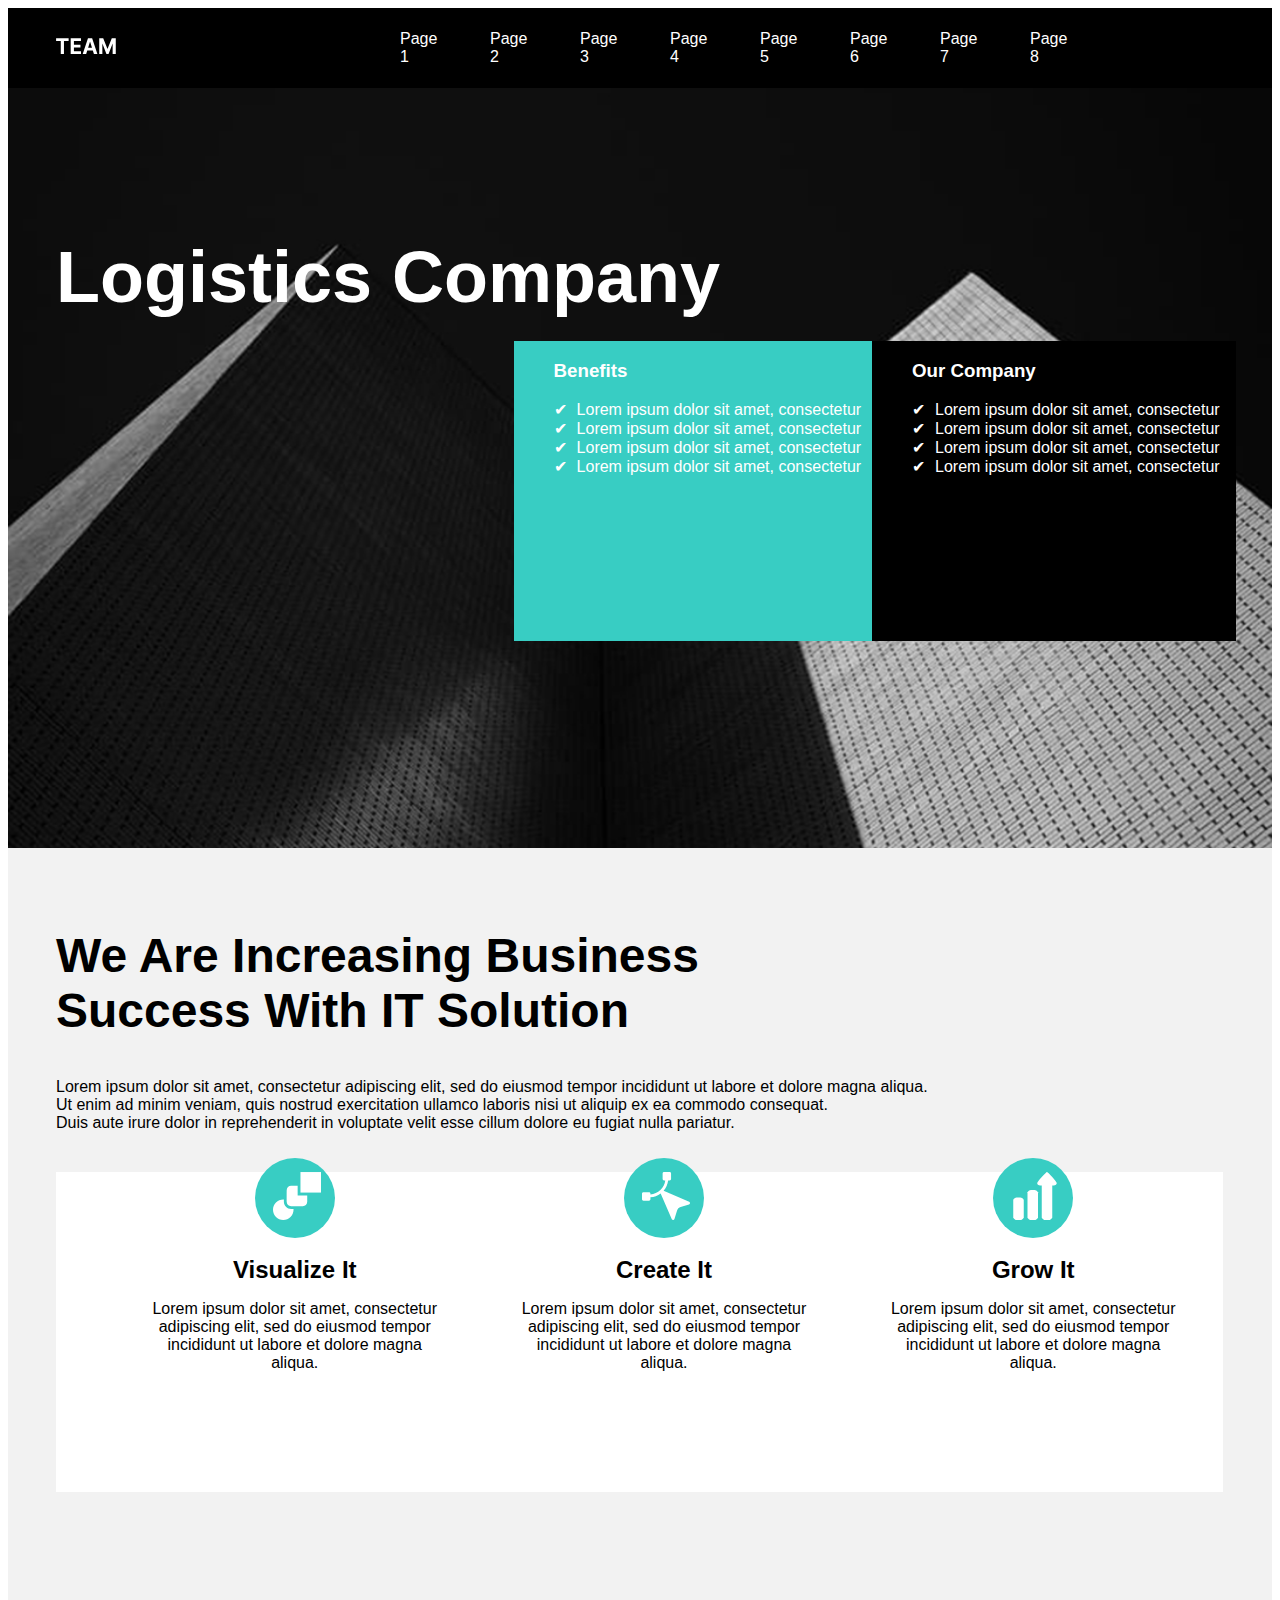
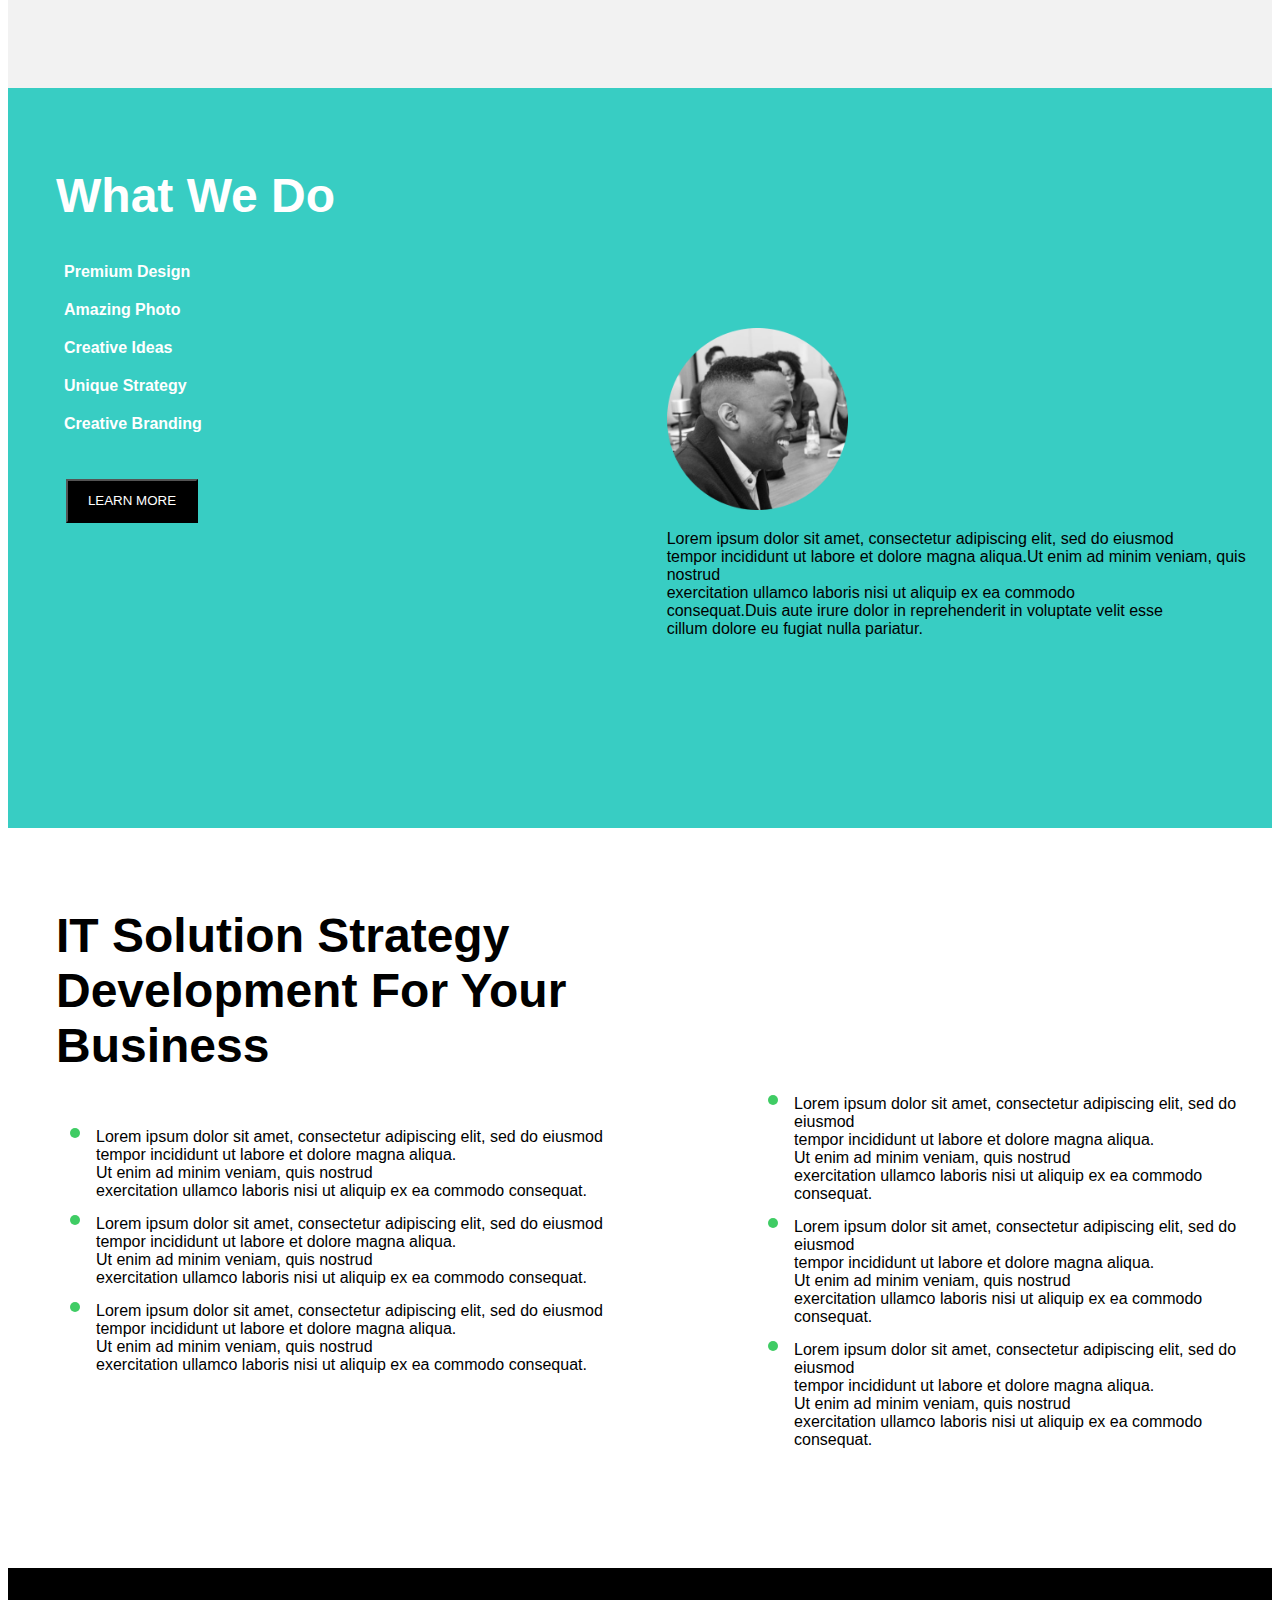
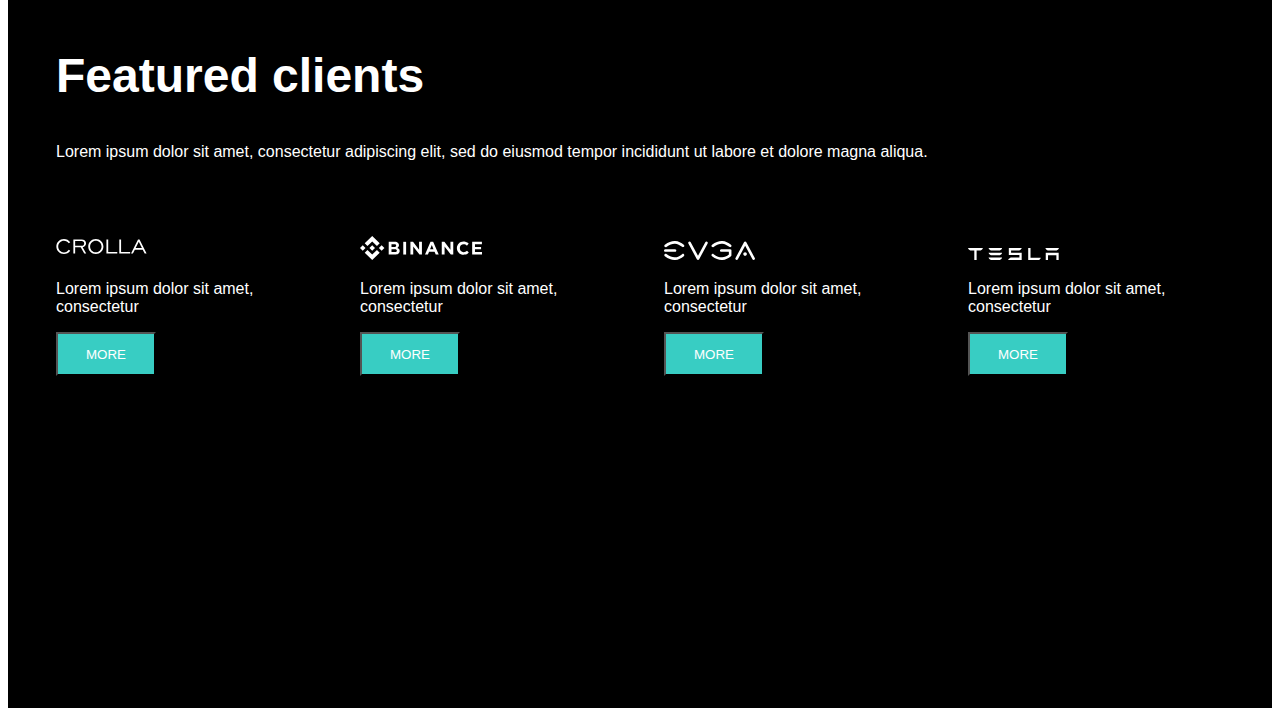
<file: Mariia/index.html>
<!DOCTYPE html>
<html lang="en">

<head>
    <meta charset="UTF-8">
    <meta http-equiv="X-UA-Compatible" content="IE=edge">
    <meta name="viewport" content="width=device-width, initial-scale=1.0">
    <title>Teamwork</title>
</head>

<body>
    <style>
        body {
            font-family: 'Segoe UI', Tahoma, Geneva, Verdana, sans-serif;
        }

        .section_1 {
            background-image: url(./images/pexels-makjp-12258695.jpg);
            background-repeat: no-repeat;
            width: 100%;
            height: 800px;
            background-size: 100% 100%;
            position: relative;
        }

        h1 {
            color: white;
            font-size: 72px;
            position: absolute;
            padding-top: 100px;
            padding-left: 48px;
        }

        h3 {
            color: white;
            padding-left: 40px;
        }

        .li_1:before {
            color: white;
            content: '✔';
            padding-right: 10px;
        }

        .li_1 {
            color: white;
            list-style: none;

        }

        .section_1_1 {
            width: 48%;
            height: 300px;
            display: inline-block;
        }

        .section_1_1_1 {

            background-color: #38CDC3;


        }

        .section_1_1_2 {


            background-color: #000000;

        }

        .section_1_1_2_2 {
            margin-left: -10px;
        }

        .section_1_3 {
            width: 60%;
            position: absolute;
            padding-left: 40%;
            padding-top: 20%;


        }

        h2 {
            font-size: 48px;

        }

        .section_2 {
            margin-top: -40px;
            width: auto;
            height: 800px;
            position: relative;
            background-color: #F2F2F2;
            padding-top: 40px;
            padding-left: 48px;

        }

        circle {
            cx: 50;
            cy: 50;
            r: 40;
            fill: #38CDC3;
        }

        object {
            width: 48px;
            height: 48px;



        }

        .circle_1 {
            display: inline-block;
            position: relative;
        }

        svg {
            width: 100px;
            height: 100px;
        }

        .object_1 {
            position: absolute;
            display: inline-block;
            margin-top: 24px;
            margin-left: -72px;
        }

        .p_section_2 {
            width: 300px;
            margin: auto;
            margin-top: -16px;

        }

        h4 {
            font-size: 24px;
            margin-top: 4px;
        }

        .section_2_1 {
            width: 30%;
            text-align: center;
            display: inline-block;

        }

        .section_2_2 {
            text-align: center;
        }

        .section_2_3 {
            width: 96%;
            height: 320px;
            background-color: white;
            margin-top: -200px;
        }

        .li_2 {
            color: white;
            list-style: none;
            font-weight: 600;
            margin-left: -32px;
            padding-bottom: 20px;

        }

        .section_3 {
            width: auto;
            height: 700px;
            background-color: #38CDC3;
            padding-left: 48px;
            padding-top: 40px;
            display: flex;

        }

        .box_1 {
            flex: 2;
        }

        .box_2 {
            flex: 1;
            margin-top: 200px;
            margin-left: -600px;
        }

        .h2_1 {
            color: white;
        }

        .button_1 {
            color: white;
            background-color: black;
            width: 132px;
            height: 44px;
            margin: 10px;
        }

        .button_2 {
            color: white;
            width: 100px;
            height: 44px;

        }

        .img_1 {
            width: 30%;
        }

        .li_3::marker {
            font-size: 32px;
            color: #3FCC64;


        }

        .section_4 {
            width: auto;
            height: 700px;
            padding-left: 48px;
            padding-top: 40px;
            display: flex;


        }

        .box_3 {
            padding-top: 196px;
        }

        .section_5 {
            width: auto;
            height: 700px;
            padding-left: 48px;
            padding-top: 40px;
            background-color: black;

        }

        .p_1 {
            color: white;
        }

        .img_2 {
            width: 30%;
        }

        .img_3 {
            width: 40%;
        }

        .container {
            display: flex;
            margin-top: 72px;
            align-items: baseline;
        }

        .box_4 {
            flex: 1;
        }

        .box_5 {
            flex: 1;
        }

        .box_6 {
            flex: 1;
        }

        .box_7 {
            flex: 1;
        }

        header {
            width: auto;
            height: 80px;
            background-color: black;
            display: flex;
            align-items: center;
            flex-direction: row;

        }

        .team_logo {
            width: 60px;
            padding-left: 48px;

        }

        .p_header {
            color: white;
            display: flex;

            justify-content: space-around;
            margin: 264px;



        }

        .p_header p {
            flex: 1;
            width: 50px;
            margin: 20px;

        }

        a {
            color: white;
            text-decoration-line: none;

        }

        a:hover {
            color: gray;
        }

        .social_icon {
            width: 16px;

        }

        .social_icon_container {
            width: 100px;
            display: flex;
            flex-direction: row;
            justify-content: space-around;


        }

        .social_icon_container img {
            flex: 1;
            margin: 10px;
        }
    </style>
    <header>
        <picture>
            <a href="https://nodnr.github.io/Hillel_teamwork.github.io/Mariia/index.html">
                <img class="team_logo" src="./images/icons&logo/TEAM.svg" alt="Team_logo">
            </a>
        </picture>
        <div class="p_header">
            <p><a href="https://nodnr.github.io/Hillel_teamwork.github.io/Page1/index.html">Page 1</a></p>
            <p><a href="https://nodnr.github.io/Hillel_teamwork.github.io/Page2/index.html">Page 2</a></p>
            <p><a href="https://nodnr.github.io/Hillel_teamwork.github.io/Page3/Letter_1.html">Page 3</a></p>
            <p><a href="https://nodnr.github.io/Hillel_teamwork.github.io/Page4/Letter_2.html">Page 4</a></p>
            <p><a href="https://nodnr.github.io/Hillel_teamwork.github.io/Yarmoluk/1.html">Page 5</a></p>
            <p><a href="https://nodnr.github.io/Hillel_teamwork.github.io/Yrmoluk. O/2.html">Page 6</a></p>
            <p><a href="https://nodnr.github.io/Hillel_teamwork.github.io/Mariia/index.html">Page 7</a></p>
            <p><a href="https://nodnr.github.io/Hillel_teamwork.github.io/Mariia/index_2.html">Page 8</a></p>
        </div>
        <div class="social_icon_container">
            <img class="social_icon" src="./images/icons&logo/facebook-f-brands.svg" alt="Facebook">
            <img class="social_icon" src="./images/icons&logo/twitter-brands.svg" alt="Twitter">
            <img class="social_icon" src="./images/icons&logo/instagram-brands.svg" alt="Twitter">
        </div>

    </header>
    <section class="section_1">

        <div>
            <h1>Logistics Company</h1>
        </div>
        <div class="section_1_3">
            <div class="section_1_1 section_1_1_1">
                <h3>Benefits</h3>
                <div>
                    <ul>
                        <li class="li_1">Lorem ipsum dolor sit amet, consectetur</li>
                        <li class="li_1">Lorem ipsum dolor sit amet, consectetur</li>
                        <li class="li_1">Lorem ipsum dolor sit amet, consectetur</li>
                        <li class="li_1">Lorem ipsum dolor sit amet, consectetur</li>
                    </ul>
                </div>
            </div>
            <div class="section_1_1 section_1_1_2 section_1_1_2_2">
                <h3>Our Company</h3>
                <div>
                    <ul>
                        <li class="li_1">Lorem ipsum dolor sit amet, consectetur</li>
                        <li class="li_1">Lorem ipsum dolor sit amet, consectetur</li>
                        <li class="li_1">Lorem ipsum dolor sit amet, consectetur</li>
                        <li class="li_1">Lorem ipsum dolor sit amet, consectetur</li>
                    </ul>
                </div>
            </div>
        </div>
    </section>
    <section class="section_2">
        <div>
            <h2>We Are Increasing Business<br>Success With IT Solution</h2>
        </div>
        <div>
            <p>Lorem ipsum dolor sit amet, consectetur adipiscing elit, sed do eiusmod tempor incididunt ut labore et
                dolore magna aliqua.<br>Ut enim ad minim veniam, quis nostrud exercitation ullamco laboris nisi ut
                aliquip
                ex ea commodo consequat.<br>Duis aute irure dolor in reprehenderit in voluptate velit esse cillum dolore
                eu
                fugiat nulla pariatur.</p>
        </div>
        <div class="section_2_2">
            <div class="section_2_1">
                <div class="circle_1">
                    <svg>
                        <circle>
                    </svg>
                </div>
                <div class="object_1">
                    <object type="image/svg+xml" data="./images/icons&logo/1.svg">

                    </object>

                </div>
                <h4>Visualize It</h4>
                <p class="p_section_2">Lorem ipsum dolor sit amet, consectetur adipiscing elit, sed do eiusmod tempor
                    incididunt ut labore et
                    dolore magna aliqua.</p>

            </div>
            <div class="section_2_1">
                <div class="circle_1">
                    <svg>
                        <circle>
                    </svg>
                </div>
                <div class="object_1">
                    <object type="image/svg+xml" data="./images/icons&logo/2.svg">

                    </object>

                </div>
                <h4>Create It</h4>
                <p class="p_section_2">Lorem ipsum dolor sit amet, consectetur adipiscing elit, sed do eiusmod tempor
                    incididunt ut labore et
                    dolore magna aliqua.</p>

            </div>
            <div class="section_2_1">
                <div class="circle_1">
                    <svg>
                        <circle>
                    </svg>
                </div>
                <div class="object_1">
                    <object type="image/svg+xml" data="./images/icons&logo/download.svg">

                    </object>

                </div>
                <h4>Grow It</h4>
                <p class="p_section_2">Lorem ipsum dolor sit amet, consectetur adipiscing elit, sed do eiusmod tempor
                    incididunt ut labore et
                    dolore magna aliqua.</p>

            </div>
        </div>
        <div class="section_2_3"></div>
    </section>
    <section class="section_3">
        <div class="box_1">
            <div>
                <h2 class="h2_1">What We Do</h2>
            </div>
            <div>
                <ul>
                    <li class="li_2">Premium Design</li>
                    <li class="li_2">Amazing Photo</li>
                    <li class="li_2">Creative Ideas</li>
                    <li class="li_2">Unique Strategy</li>
                    <li class="li_2">Creative Branding</li>

                </ul>
                <button class="button_1">LEARN MORE</button>
            </div>
        </div>
        <div class="box_2">
            <img class="img_1" src="./images/Group 5.png" alt="img_1">
            <p>Lorem ipsum dolor sit amet, consectetur adipiscing elit, sed do eiusmod <br>tempor incididunt ut labore
                et
                dolore magna aliqua.Ut enim ad minim veniam, quis nostrud <br>exercitation ullamco laboris nisi ut
                aliquip
                ex ea commodo<br>consequat.Duis aute irure dolor in reprehenderit in voluptate velit esse<br>cillum
                dolore
                eu
                fugiat nulla pariatur.
            </p>


        </div>
    </section>
    <section class="section_4">
        <div>
            <div>
                <h2>IT Solution Strategy<br>Development For Your Business</h2>
            </div>
            <div>
                <ul>
                    <li class="li_3">Lorem ipsum dolor sit amet, consectetur adipiscing elit, sed do eiusmod <br>tempor
                        incididunt ut labore et
                        dolore magna aliqua.<br>Ut enim ad minim veniam, quis nostrud <br>exercitation ullamco laboris
                        nisi ut
                        aliquip
                        ex ea commodo consequat.</li>
                    <li class="li_3">Lorem ipsum dolor sit amet, consectetur adipiscing elit, sed do eiusmod <br>tempor
                        incididunt ut labore et
                        dolore magna aliqua.<br>Ut enim ad minim veniam, quis nostrud <br>exercitation ullamco laboris
                        nisi ut
                        aliquip
                        ex ea commodo consequat.</li>
                    <li class="li_3">Lorem ipsum dolor sit amet, consectetur adipiscing elit, sed do eiusmod <br>tempor
                        incididunt ut labore et
                        dolore magna aliqua.<br>Ut enim ad minim veniam, quis nostrud <br>exercitation ullamco laboris
                        nisi ut
                        aliquip
                        ex ea commodo consequat.</li>


                </ul>
            </div>
        </div>
        <div class="box_3">
            <ul>
                <li class="li_3">Lorem ipsum dolor sit amet, consectetur adipiscing elit, sed do eiusmod <br>tempor
                    incididunt ut labore et
                    dolore magna aliqua.<br>Ut enim ad minim veniam, quis nostrud <br>exercitation ullamco laboris nisi
                    ut
                    aliquip
                    ex ea commodo consequat.</li>
                <li class="li_3">Lorem ipsum dolor sit amet, consectetur adipiscing elit, sed do eiusmod <br>tempor
                    incididunt ut labore et
                    dolore magna aliqua.<br>Ut enim ad minim veniam, quis nostrud <br>exercitation ullamco laboris nisi
                    ut
                    aliquip
                    ex ea commodo consequat.</li>
                <li class="li_3">Lorem ipsum dolor sit amet, consectetur adipiscing elit, sed do eiusmod <br>tempor
                    incididunt ut labore et
                    dolore magna aliqua.<br>Ut enim ad minim veniam, quis nostrud <br>exercitation ullamco laboris nisi
                    ut
                    aliquip
                    ex ea commodo consequat.</li>


            </ul>
        </div>
    </section>
    <section class="section_5">
        <div>
            <h2 class="h2_1">Featured clients</h2>
        </div>
        <div>
            <p class="p_1">Lorem ipsum dolor sit amet, consectetur adipiscing elit, sed do eiusmod tempor incididunt ut
                labore et
                dolore magna aliqua.
            </p>
        </div>
        <div class="container">
            <div class="box_4">
                <img class="img_2" src="./images/./icons&logo/logo-amazon.svg" alt="Crolla">
                <p class="p_1">Lorem ipsum dolor sit amet,<br>consectetur</p>
                <button class="button_2 section_1_1_1">MORE</button>
            </div>
            <div class="box_5">
                <img class="img_3" src="./images/./icons&logo/binance.svg" alt="Crolla">
                <p class="p_1">Lorem ipsum dolor sit amet,<br>consectetur</p>
                <button class="button_2 section_1_1_1">MORE</button>
            </div>
            <div class="box_6">
                <img class="img_2" src="./images/./icons&logo/evga.svg" alt="Crolla">
                <p class="p_1">Lorem ipsum dolor sit amet,<br>consectetur</p>
                <button class="button_2 section_1_1_1">MORE</button>
            </div>
            <div class="box_7">
                <img class="img_2" src="./images/./icons&logo/tesla-9.svg" alt="Crolla">
                <p class="p_1">Lorem ipsum dolor sit amet,<br>consectetur</p>
                <button class="button_2 section_1_1_1">MORE</button>
            </div>
        </div>
    </section>

</body>

</html>
</file>
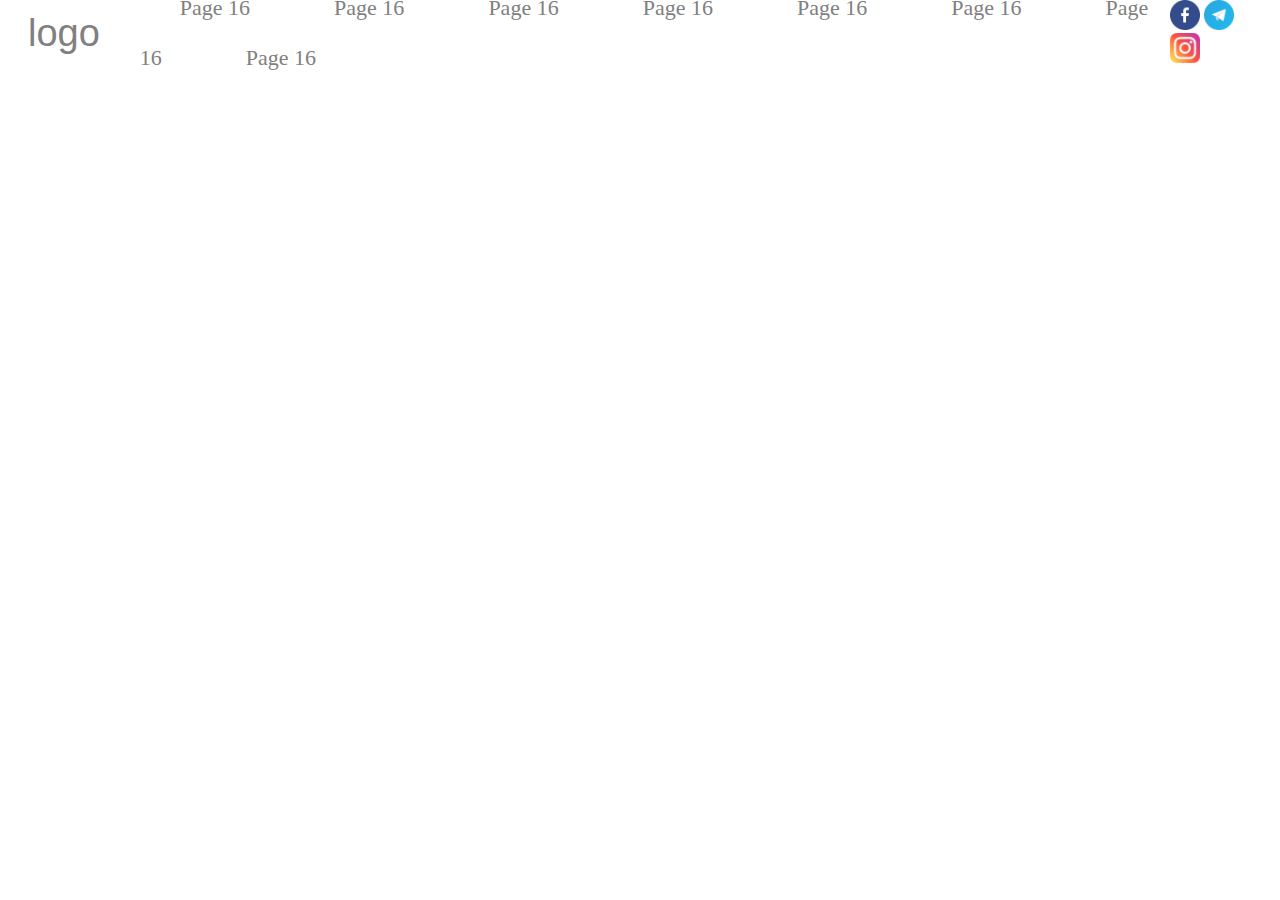
<file: Page3/index.html>
<!DOCTYPE html>
<html lang="en">

<head>
    <meta charset="UTF-8">
    <meta http-equiv="X-UA-Compatible" content="IE=edge">
    <meta name="viewport" content="width=device-width, initial-scale=1.0">
    <title>Index</title>
</head>

<body>
    <style>
        .term {
            display: flex;
            align-items: center;
            justify-content: space-between;
            line-height: 100%;
            align-items: center;
            color: grey;
            height: 25px;
            margin: 20px;
        }

        #logo {
            font-size: 38px;
            font-family: Verdana, Geneva, Tahoma, sans-serif;
        }

        ol li {
            display: inline;
            align-content: space-around;
            list-style-type: none;
            line-height: 50px;
            margin: 0 40px;
            font-size: 22px;
        }

        a {
            text-decoration: initial;
            color: grey;  
        }

        a:hover {
            color: black;
        }
    </style>



    <div class="term">
        <p id="logo">logo</p>
        <ol>
            <a href="Letter_1.html" target="_blank">
                <li>Page 16</li>
            </a>
            <a href="#" target="_blank">
                <li>Page 16</li>
            </a>
            <a href="Letter_1.html" target="_blank">
                <li>Page 16</li>
            </a>
            <a href="#" target="_blank">
                <li>Page 16</li>
            </a>
            <a href="Letter_1.html" target="_blank">
                <li>Page 16</li>
            </a>
            <a href="#" target="_blank">
                <li>Page 16</li>
            </a>
            <a href="Letter_1.html" target="_blank">
                <li>Page 16</li>
            </a>
            <a href="#" target="_blank">
                <li>Page 16</li>
            </a>
        </ol>

        <div>
            <img src="icons/facebook.png" alt="facebook" width="30px">
            <img src="icons/telegram.png" alt="telegram" width="30px">
            <img src="icons/instagram.png" alt="instagram" width="30px">
        </div>
    </div>
</body>

</html>
</file>
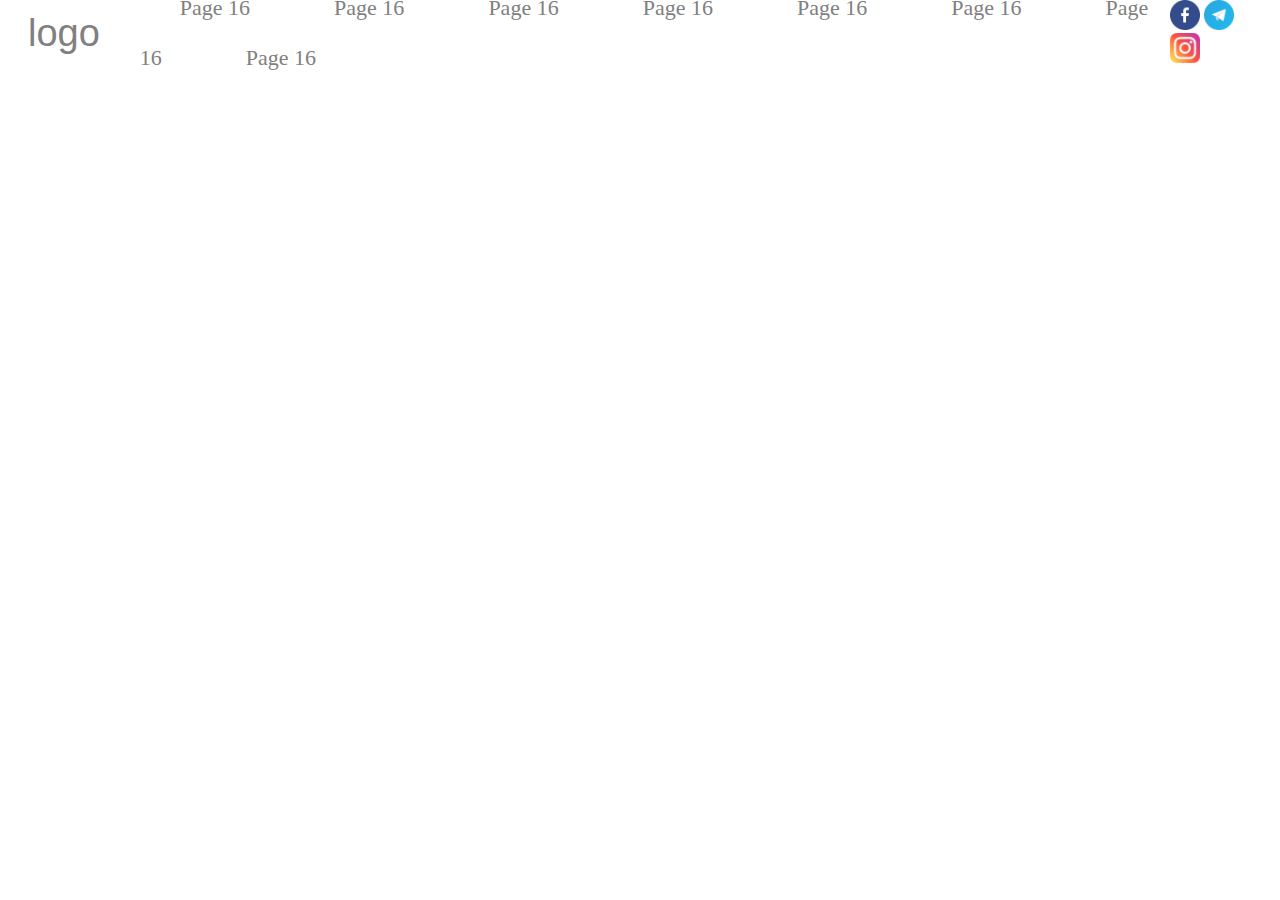
<file: Page4/index.html>
<!DOCTYPE html>
<html lang="en">

<head>
    <meta charset="UTF-8">
    <meta http-equiv="X-UA-Compatible" content="IE=edge">
    <meta name="viewport" content="width=device-width, initial-scale=1.0">
    <title>Index</title>
</head>

<body>
    <style>
        .term {
            display: flex;
            align-items: center;
            justify-content: space-between;
            line-height: 100%;
            align-items: center;
            color: grey;
            height: 25px;
            margin: 20px;
        }

        #logo {
            font-size: 38px;
            font-family: Verdana, Geneva, Tahoma, sans-serif;
        }

        ol li {
            display: inline;
            align-content: space-around;
            list-style-type: none;
            line-height: 50px;
            margin: 0 40px;
            font-size: 22px;
        }

        a {
            text-decoration: initial;
            color: grey;  
        }

        a:hover {
            color: black;
        }
    </style>



    <div class="term">
        <p id="logo">logo</p>
        <ol>
            <a href="#" target="_blank">
                <li>Page 16</li>
            </a>
            <a href="Letter_2.html" target="_blank">
                <li>Page 16</li>
            </a>
            <a href="#" target="_blank">
                <li>Page 16</li>
            </a>
            <a href="Letter_2.html" target="_blank">
                <li>Page 16</li>
            </a>
            <a href="#" target="_blank">
                <li>Page 16</li>
            </a>
            <a href="Letter_2.html" target="_blank">
                <li>Page 16</li>
            </a>
            <a href="#" target="_blank">
                <li>Page 16</li>
            </a>
            <a href="Letter_2.html" target="_blank">
                <li>Page 16</li>
            </a>
        </ol>

        <div>
            <img src="icons/facebook.png" alt="facebook" width="30px">
            <img src="icons/telegram.png" alt="telegram" width="30px">
            <img src="icons/instagram.png" alt="instagram" width="30px">
        </div>
    </div>
</body>

</html>
</file>
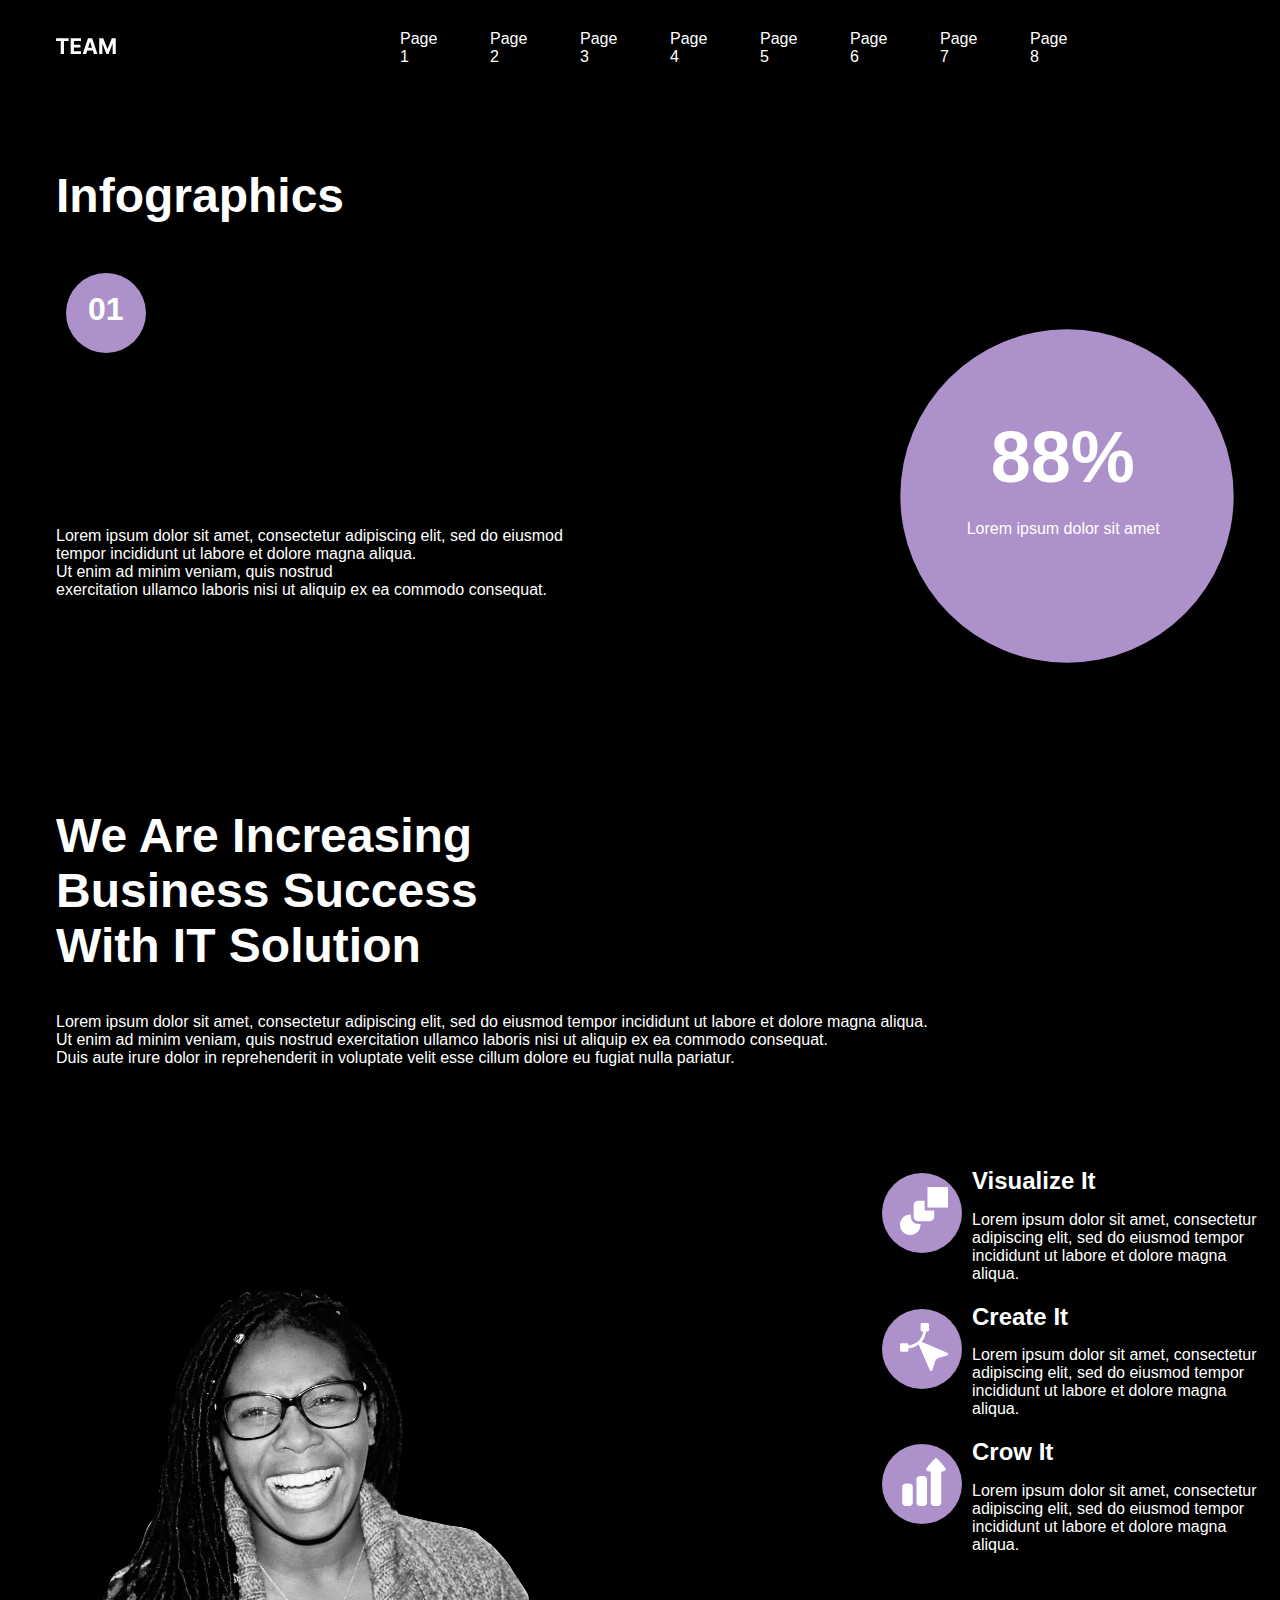
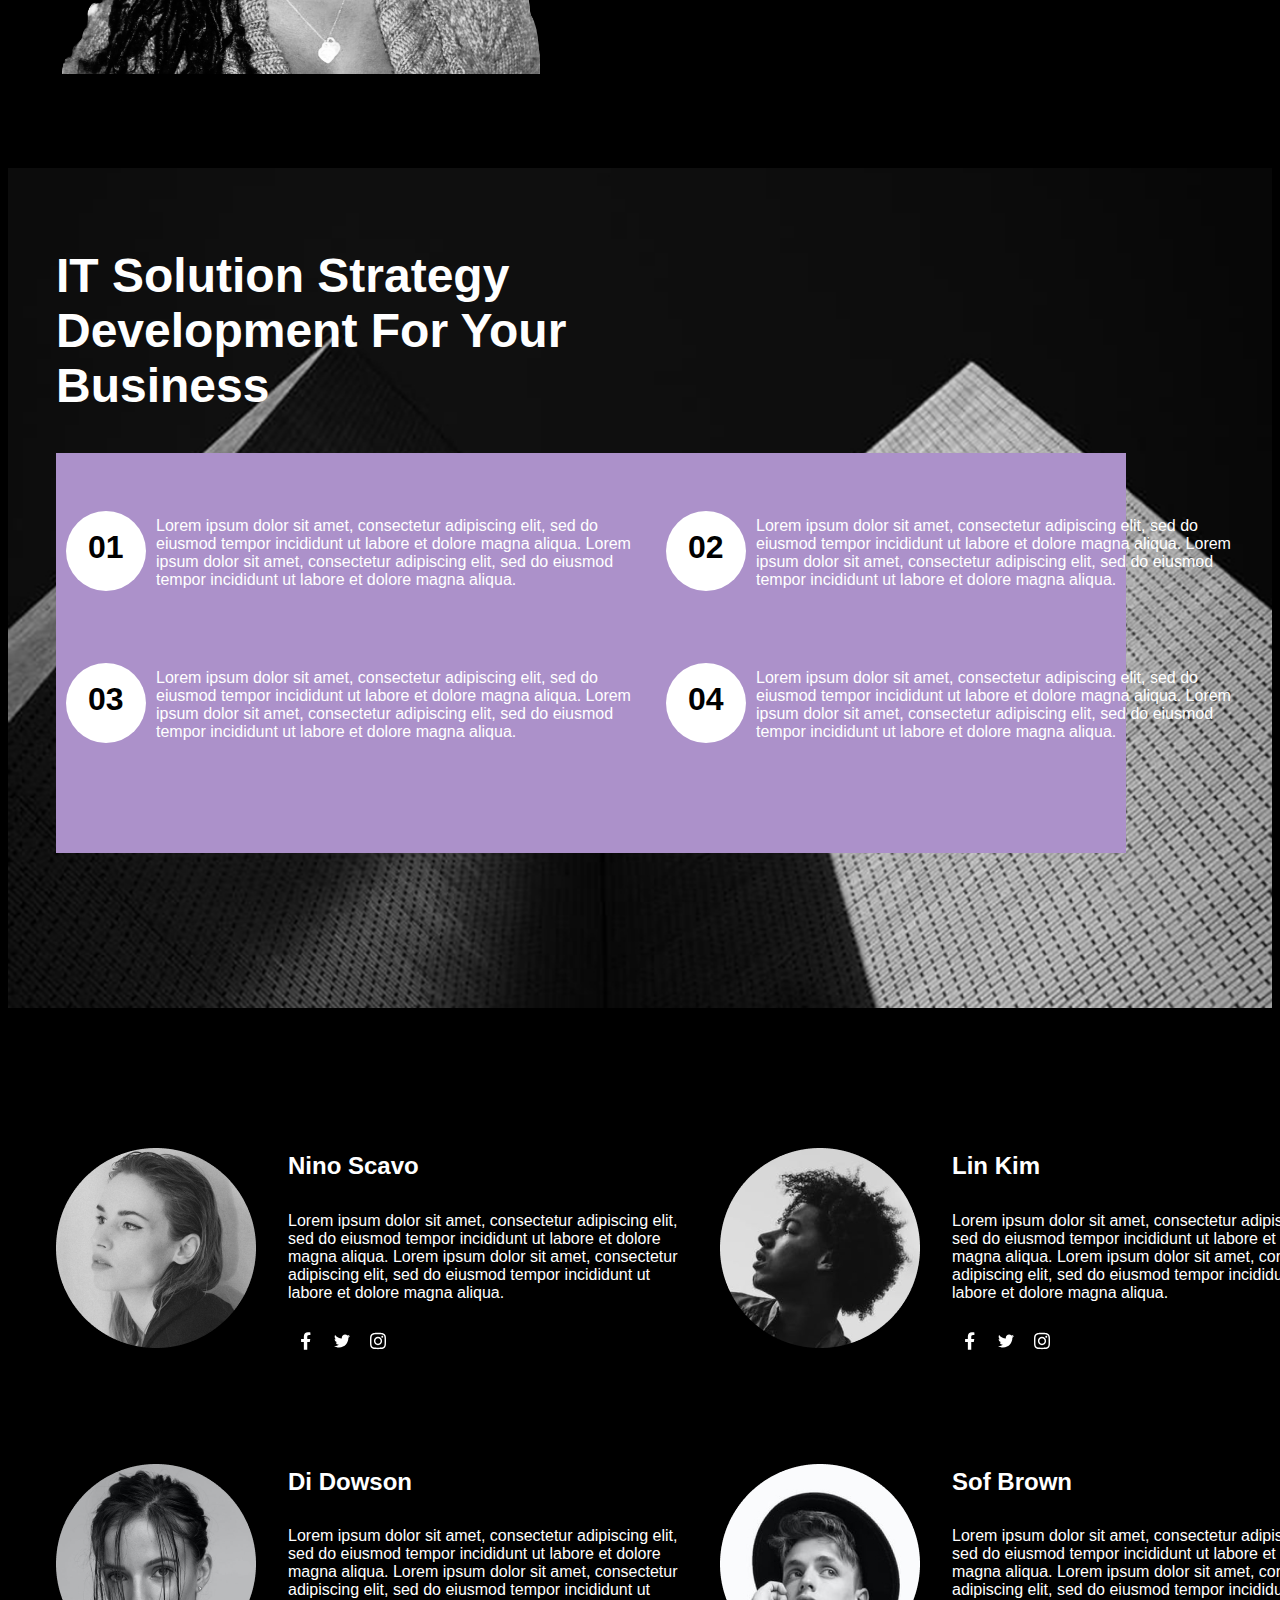
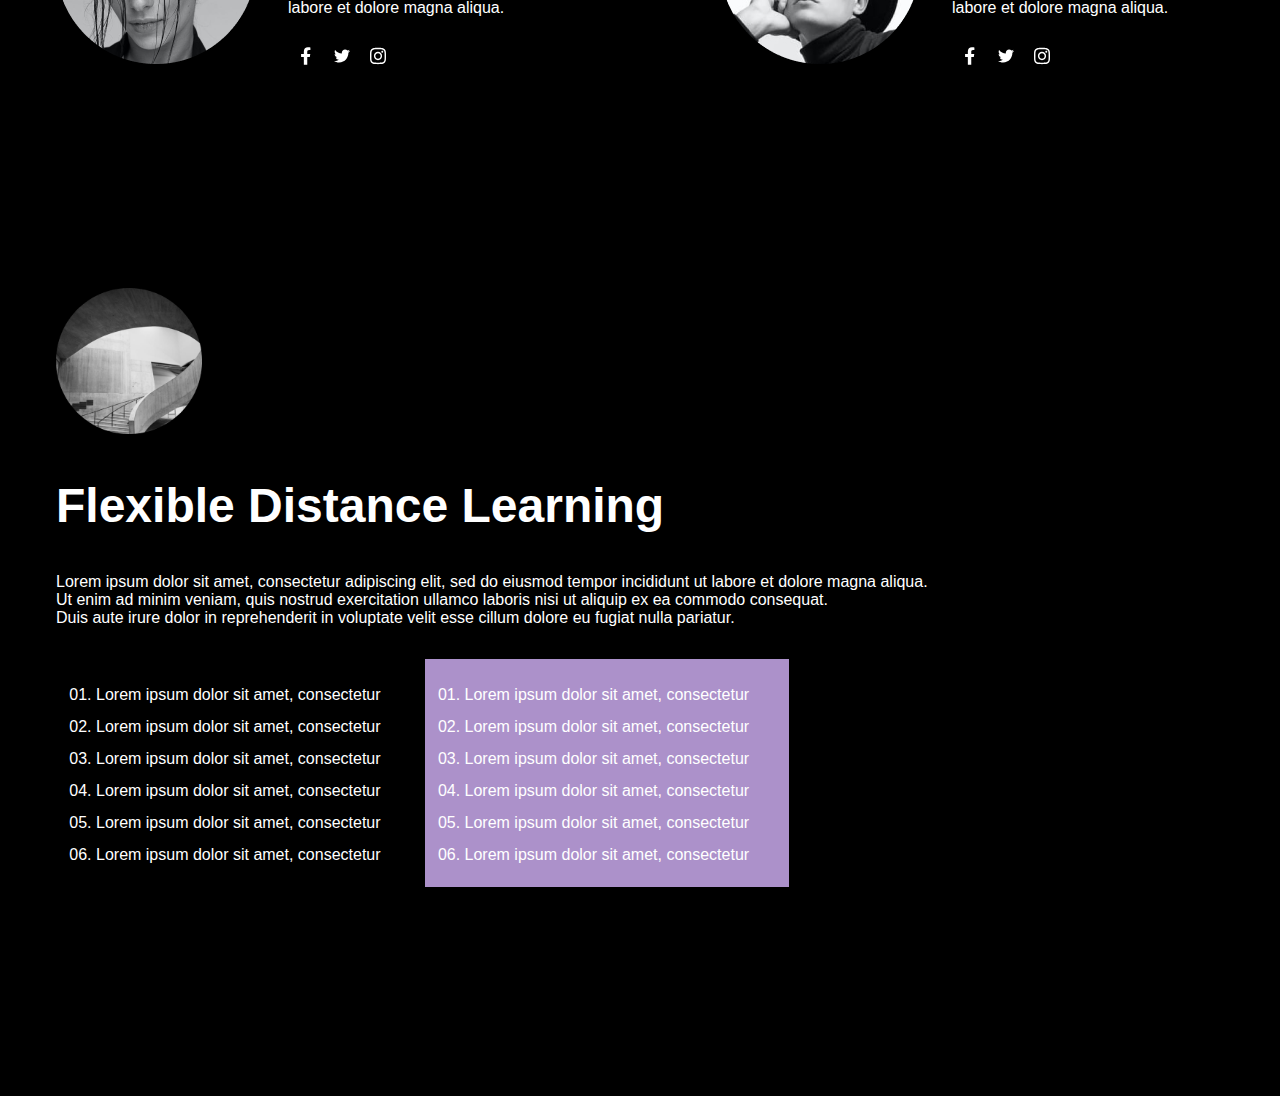
<file: Mariia/index_2.html>
<!DOCTYPE html>
<html lang="en">

<head>
    <meta charset="UTF-8">
    <meta http-equiv="X-UA-Compatible" content="IE=edge">
    <meta name="viewport" content="width=device-width, initial-scale=1.0">
    <title>Teamwork</title>
</head>

<body>
    <style>
        body {
            font-family: 'Segoe UI', Tahoma, Geneva, Verdana, sans-serif;
            background-color: black;
        }

        h2 {
            font-size: 48px;
            color: white;
        }

        .section_1 {
            padding-left: 48px;
            padding-top: 40px;
            width: auto;
            height: 600px;
        }

        .section_2 {

            height: 1000px;
        }

        .section_3 {
            padding-left: 48px;
            padding-top: 40px;
            width: auto;
            height: 800px;
            background-image: url('./images/pexels-makjp-12258695.jpg');
            background-size: 100% 100%;
        }

        .section_4 {

            height: 800px;
        }

        header {
            width: auto;
            height: 80px;
            background-color: black;
            display: flex;
            align-items: center;
            flex-direction: row;

        }

        .team_logo {
            width: 60px;
            padding-left: 48px;

        }

        .p_header {
            color: white;
            display: flex;

            justify-content: space-around;
            margin: 264px;



        }

        .p_header p {
            flex: 1;
            width: 50px;
            margin: 20px;

        }

        a {
            color: white;
            text-decoration-line: none;

        }

        a:hover {
            color: gray;
        }

        .social_icon {
            width: 16px;

        }

        .social_icon_container {
            width: 100px;
            display: flex;
            flex-direction: row;
            justify-content: space-around;


        }

        .social_icon_container img {
            flex: 1;
            margin: 10px;
        }

        circle {
            cx: 50;
            cy: 50;
            r: 40;
            fill: #AC91CA;
        }

        .circle_3 {
            fill: white;
        }


        .circle_1 {
            display: inline-block;
            position: relative;
        }

        .circle_1 p {
            position: absolute;
            color: white;
            font-size: 32px;
            font-weight: 700;
            top: -4px;
            left: 32px;
        }

        .p_1 {
            color: white;
            margin-top: 160px;
        }

        .p_2 {
            color: white;
            font-size: 72px;
            font-weight: 700;
            position: absolute;
            top: 48px;
            left: 124px;
        }

        .p_3 {
            color: white;
            position: absolute;
            top: 208px;
            left: 100px;
        }

        .p_4 {
            color: white;
        }

        .circle_2 {
            display: inline-block;
            position: relative;
        }

        .circle_2 img {
            width: 400px;

        }

        .container {
            display: flex;
            flex-direction: row;

        }

        .box_1 {
            flex: 2;
        }

        .box_2 {
            flex: 1;
            margin-top: 168px;
        }

        .img_1 {
            width: 60%;
            margin-top: 200px;
        }

        .img_2 {
            width: 12%;
        }

        object {
            width: 48px;
            height: 48px;



        }

        .circle_1 {
            display: inline-block;
            position: relative;
        }

        svg {
            width: 100px;
            height: 100px;
        }

        .object_1 {
            position: absolute;
            display: inline-block;
            margin-top: 24px;
            margin-left: -72px;
        }

        .object_2 {
            position: absolute;
            display: inline-block;
            margin-top: -4px;
            margin-left: -68px;
        }

        .object_2 p {
            color: black;
            font-size: 32px;
            font-weight: 700;

        }

        .p_section_2 {
            width: 300px;
            margin-top: -16px;
            color: white;

        }

        .p_section_3 {
            width: 500px;
            color: white;

        }

        .p_section_4 {
            width: 400px;

        }

        h4 {
            font-size: 24px;
            margin-top: 4px;
            color: white;
        }

        .container {
            display: flex;
            flex-direction: row;
        }

        .box_5 {
            margin-left: 32px;

        }

        .container_2 {
            display: flex;
            flex-direction: row;
        }

        .box_3 {
            margin-top: 80px;
        }

        .container_3 {
            display: flex;
            flex-direction: row;
            margin-top: 48px;
        }

        .container_4 {
            display: flex;
            flex-direction: column;
            background-color: #AC91CA;
            width: 88%;
            height: 50%;
        }

        .container_5 {
            margin-left: 32px;
        }

        .container_6 {
            display: flex;
            flex-direction: row;
            margin-top: 100px;
        }

        ol {
            list-style-type: decimal-leading-zero;
            color: white;
            line-height: 32px;

            padding-top: 4px;
        }

        .ol_1 {
            margin-left: 44px;
            background-color: #AC91CA;
            width: 30%;
        }

        .ol_2 {
            margin-top: 32px;
        }
    </style>

    <header>
        <picture>
            <a href="#">
                <img class="team_logo" src="./images/icons&logo/TEAM.svg" alt="Team_logo">
            </a>
        </picture>
        <div class="p_header">
            <p><a href="https://nodnr.github.io/Hillel_teamwork.github.io/Page1/index.html">Page 1</a></p>
            <p><a href="https://nodnr.github.io/Hillel_teamwork.github.io/Page2/index.html">Page 2</a></p>
            <p><a href="https://nodnr.github.io/Hillel_teamwork.github.io/Page3/Letter_1.html">Page 3</a></p>
            <p><a href="https://nodnr.github.io/Hillel_teamwork.github.io/Page4/Letter_2.html">Page 4</a></p>
            <p><a href="https://nodnr.github.io/Hillel_teamwork.github.io/Yarmoluk/1.html">Page 5</a></p>
            <p><a href="https://nodnr.github.io/Hillel_teamwork.github.io/Yrmoluk. O/2.html">Page 6</a></p>
            <p><a href="https://nodnr.github.io/Hillel_teamwork.github.io/Mariia/index.html">Page 7</a></p>
            <p><a href="https://nodnr.github.io/Hillel_teamwork.github.io/Mariia/index_2.html">Page 8</a></p>
        </div>
        <div class="social_icon_container">
            <img class="social_icon" src="./images/icons&logo/facebook-f-brands.svg" alt="Facebook">
            <img class="social_icon" src="./images/icons&logo/twitter-brands.svg" alt="Twitter">
            <img class="social_icon" src="./images/icons&logo/instagram-brands.svg" alt="Twitter">
        </div>

    </header>
    <section class="section_1 container">
        <div class="box_1">
            <div>
                <h2>Infographics</h2>
            </div>
            <div class="circle_1">
                <svg>
                    <circle>
                </svg>
                <p>01</p>
            </div>
            <p class="p_1"> Lorem ipsum dolor sit amet, consectetur adipiscing elit, sed do eiusmod <br>tempor
                incididunt ut labore et
                dolore magna aliqua.<br>Ut enim ad minim veniam, quis nostrud <br>exercitation ullamco laboris
                nisi ut
                aliquip
                ex ea commodo consequat.</p>
        </div>
        <div class="circle_2 box_2">
            <img src="./images/circle2.svg" alt="circle">

            <p class="p_2">88%</p>
            <p class="p_3">Lorem ipsum dolor sit amet</p>
        </div>
    </section>
    <section class="section_1 section_2">
        <div>
            <h2>We Are Increasing<br>Business Success<br>With IT Solution</h2>
        </div>
        <div>
            <p class="p_4">Lorem ipsum dolor sit amet, consectetur adipiscing elit, sed do eiusmod tempor incididunt ut
                labore et
                dolore magna aliqua.<br>Ut enim ad minim veniam, quis nostrud exercitation ullamco laboris nisi ut
                aliquip
                ex ea commodo consequat.<br>Duis aute irure dolor in reprehenderit in voluptate velit esse cillum dolore
                eu
                fugiat nulla pariatur.</p>
        </div>
        <div class="container_2">
            <picture>
                <img class="img_1" src="./images/pexels-tarzine-jackson-773371.png" alt="pic_1">
            </picture>
            <div class="box_3">
                <div class="container">
                    <div>
                        <div class="circle_1">
                            <svg>
                                <circle>
                            </svg>
                        </div>
                        <div class="object_1">
                            <object type="image/svg+xml" data="./images/icons&logo/1.svg">

                            </object>

                        </div>
                    </div>
                    <div class="box_4">
                        <h4>Visualize It</h4>
                        <p class="p_section_2">Lorem ipsum dolor sit amet, consectetur adipiscing elit, sed do eiusmod
                            tempor
                            incididunt ut labore et
                            dolore magna aliqua.</p>
                    </div>
                </div>
                <div class="container">
                    <div>
                        <div class="circle_1">
                            <svg>
                                <circle>
                            </svg>
                        </div>
                        <div class="object_1">
                            <object type="image/svg+xml" data="./images/icons&logo/2.svg">

                            </object>

                        </div>
                    </div>
                    <div class="box_4">
                        <h4>Create It</h4>
                        <p class="p_section_2">Lorem ipsum dolor sit amet, consectetur adipiscing elit, sed do eiusmod
                            tempor
                            incididunt ut labore et
                            dolore magna aliqua.</p>
                    </div>
                </div>
                <div class="container">
                    <div>
                        <div class="circle_1">
                            <svg>
                                <circle>
                            </svg>
                        </div>
                        <div class="object_1">
                            <object type="image/svg+xml" data="./images/icons&logo/download.svg">

                            </object>

                        </div>
                    </div>
                    <div class="box_4">
                        <h4>Crow It</h4>
                        <p class="p_section_2">Lorem ipsum dolor sit amet, consectetur adipiscing elit, sed do eiusmod
                            tempor
                            incididunt ut labore et
                            dolore magna aliqua.</p>
                    </div>
                </div>
            </div>
        </div>
    </section>

    <section class="section_3">
        <div>
            <h2>IT Solution Strategy<br>Development For Your<br>Business</h2>
        </div>
        <div class="container_4">
            <div class="container_3">
                <div class="container">
                    <div>
                        <div class="circle_1">
                            <svg>
                                <circle class="circle_3">
                            </svg>
                        </div>
                        <div class="object_2">
                            <p>01</p>

                        </div>
                    </div>
                    <div class="box_4">

                        <p class="p_section_3">Lorem ipsum dolor sit amet, consectetur adipiscing elit, sed do eiusmod
                            tempor
                            incididunt ut labore et
                            dolore magna aliqua. Lorem ipsum dolor sit amet, consectetur adipiscing elit, sed do eiusmod
                            tempor
                            incididunt ut labore et
                            dolore magna aliqua.
                        </p>
                    </div>
                </div>
                <div class="container">
                    <div>
                        <div class="circle_1">
                            <svg>
                                <circle class="circle_3">
                            </svg>
                        </div>
                        <div class="object_2">
                            <p>02</p>

                        </div>
                    </div>
                    <div class="box_4">

                        <p class="p_section_3">Lorem ipsum dolor sit amet, consectetur adipiscing elit, sed do eiusmod
                            tempor
                            incididunt ut labore et
                            dolore magna aliqua. Lorem ipsum dolor sit amet, consectetur adipiscing elit, sed do eiusmod
                            tempor
                            incididunt ut labore et
                            dolore magna aliqua.
                        </p>
                    </div>
                </div>

            </div>
            <div class="container_3">
                <div class="container">
                    <div>
                        <div class="circle_1">
                            <svg>
                                <circle class="circle_3">
                            </svg>
                        </div>
                        <div class="object_2">
                            <p>03</p>

                        </div>
                    </div>
                    <div class="box_4">

                        <p class="p_section_3">Lorem ipsum dolor sit amet, consectetur adipiscing elit, sed do eiusmod
                            tempor
                            incididunt ut labore et
                            dolore magna aliqua. Lorem ipsum dolor sit amet, consectetur adipiscing elit, sed do eiusmod
                            tempor
                            incididunt ut labore et
                            dolore magna aliqua.
                        </p>
                    </div>
                </div>
                <div class="container">
                    <div>
                        <div class="circle_1">
                            <svg>
                                <circle class="circle_3">
                            </svg>
                        </div>
                        <div class="object_2">
                            <p>04</p>

                        </div>
                    </div>
                    <div class="box_4">

                        <p class="p_section_3">Lorem ipsum dolor sit amet, consectetur adipiscing elit, sed do eiusmod
                            tempor
                            incididunt ut labore et
                            dolore magna aliqua. Lorem ipsum dolor sit amet, consectetur adipiscing elit, sed do eiusmod
                            tempor
                            incididunt ut labore et
                            dolore magna aliqua.
                        </p>
                    </div>
                </div>

            </div>
        </div>
    </section>
    <section class="section_1 section_4">
        <div class="container_6">
            <div class="container">
                <div>
                    <img src="./images/Group 7.png" alt="pic_2">
                </div>

                <div class="box_5">
                    <h4>Nino Scavo</h4>
                    <p class="p_section_3 p_section_4">Lorem ipsum dolor sit amet, consectetur adipiscing elit, sed do
                        eiusmod
                        tempor
                        incididunt ut labore et
                        dolore magna aliqua. Lorem ipsum dolor sit amet, consectetur adipiscing elit, sed do eiusmod
                        tempor
                        incididunt ut labore et
                        dolore magna aliqua.
                    </p>
                    <div class="social_icon_container">
                        <img class="social_icon" src="./images/icons&logo/facebook-f-brands.svg" alt="Facebook">
                        <img class="social_icon" src="./images/icons&logo/twitter-brands.svg" alt="Twitter">
                        <img class="social_icon" src="./images/icons&logo/instagram-brands.svg" alt="Twitter">
                    </div>

                </div>
            </div>
            <div class="container container_5">
                <div>
                    <img src="./images/Group 8.png" alt="pic_3">
                </div>

                <div class="box_5">
                    <h4>Lin Kim</h4>
                    <p class="p_section_3 p_section_4">Lorem ipsum dolor sit amet, consectetur adipiscing elit, sed do
                        eiusmod
                        tempor
                        incididunt ut labore et
                        dolore magna aliqua. Lorem ipsum dolor sit amet, consectetur adipiscing elit, sed do eiusmod
                        tempor
                        incididunt ut labore et
                        dolore magna aliqua.
                    </p>
                    <div class="social_icon_container">
                        <img class="social_icon" src="./images/icons&logo/facebook-f-brands.svg" alt="Facebook">
                        <img class="social_icon" src="./images/icons&logo/twitter-brands.svg" alt="Twitter">
                        <img class="social_icon" src="./images/icons&logo/instagram-brands.svg" alt="Twitter">
                    </div>

                </div>
            </div>
        </div>
        <div class="container_6">
            <div class="container">
                <div>
                    <img src="./images/Group 6.png" alt="pic_4">
                </div>

                <div class="box_5">
                    <h4>Di Dowson</h4>
                    <p class="p_section_3 p_section_4">Lorem ipsum dolor sit amet, consectetur adipiscing elit, sed do
                        eiusmod
                        tempor
                        incididunt ut labore et
                        dolore magna aliqua. Lorem ipsum dolor sit amet, consectetur adipiscing elit, sed do eiusmod
                        tempor
                        incididunt ut labore et
                        dolore magna aliqua.
                    </p>
                    <div class="social_icon_container">
                        <img class="social_icon" src="./images/icons&logo/facebook-f-brands.svg" alt="Facebook">
                        <img class="social_icon" src="./images/icons&logo/twitter-brands.svg" alt="Twitter">
                        <img class="social_icon" src="./images/icons&logo/instagram-brands.svg" alt="Twitter">
                    </div>

                </div>
            </div>
            <div class="container container_5">
                <div>
                    <img src="./images/Group 9.png" alt="pic_5">
                </div>

                <div class="box_5">
                    <h4>Sof Brown</h4>
                    <p class="p_section_3 p_section_4">Lorem ipsum dolor sit amet, consectetur adipiscing elit, sed do
                        eiusmod
                        tempor
                        incididunt ut labore et
                        dolore magna aliqua. Lorem ipsum dolor sit amet, consectetur adipiscing elit, sed do eiusmod
                        tempor
                        incididunt ut labore et
                        dolore magna aliqua.
                    </p>
                    <div class="social_icon_container">
                        <img class="social_icon" src="./images/icons&logo/facebook-f-brands.svg" alt="Facebook">
                        <img class="social_icon" src="./images/icons&logo/twitter-brands.svg" alt="Twitter">
                        <img class="social_icon" src="./images/icons&logo/instagram-brands.svg" alt="Twitter">
                    </div>

                </div>
            </div>
        </div>
    </section>
    <section class="section_1 section_4">
        <picture>
            <img class="img_2" src="./images/Group 10.png" alt="pic_6">
        </picture>
        <div>
            <h2>Flexible Distance Learning</h2>
        </div>
        <div>
            <p class="p_4">Lorem ipsum dolor sit amet, consectetur adipiscing elit, sed do eiusmod tempor incididunt ut
                labore et
                dolore magna aliqua.<br>Ut enim ad minim veniam, quis nostrud exercitation ullamco laboris nisi ut
                aliquip
                ex ea commodo consequat.<br>Duis aute irure dolor in reprehenderit in voluptate velit esse cillum dolore
                eu
                fugiat nulla pariatur.</p>
        </div>
        <div class="container ol_2">
            <div>
                <ol>
                    <li>Lorem ipsum dolor sit amet, consectetur</li>
                    <li>Lorem ipsum dolor sit amet, consectetur</li>
                    <li>Lorem ipsum dolor sit amet, consectetur</li>
                    <li>Lorem ipsum dolor sit amet, consectetur</li>
                    <li>Lorem ipsum dolor sit amet, consectetur</li>
                    <li>Lorem ipsum dolor sit amet, consectetur</li>
                </ol>
            </div>
            <div class="ol_1">
                <ol>
                    <li>Lorem ipsum dolor sit amet, consectetur</li>
                    <li>Lorem ipsum dolor sit amet, consectetur</li>
                    <li>Lorem ipsum dolor sit amet, consectetur</li>
                    <li>Lorem ipsum dolor sit amet, consectetur</li>
                    <li>Lorem ipsum dolor sit amet, consectetur</li>
                    <li>Lorem ipsum dolor sit amet, consectetur</li>
                </ol>
            </div>
        </div>
    </section>
</body>
</file>
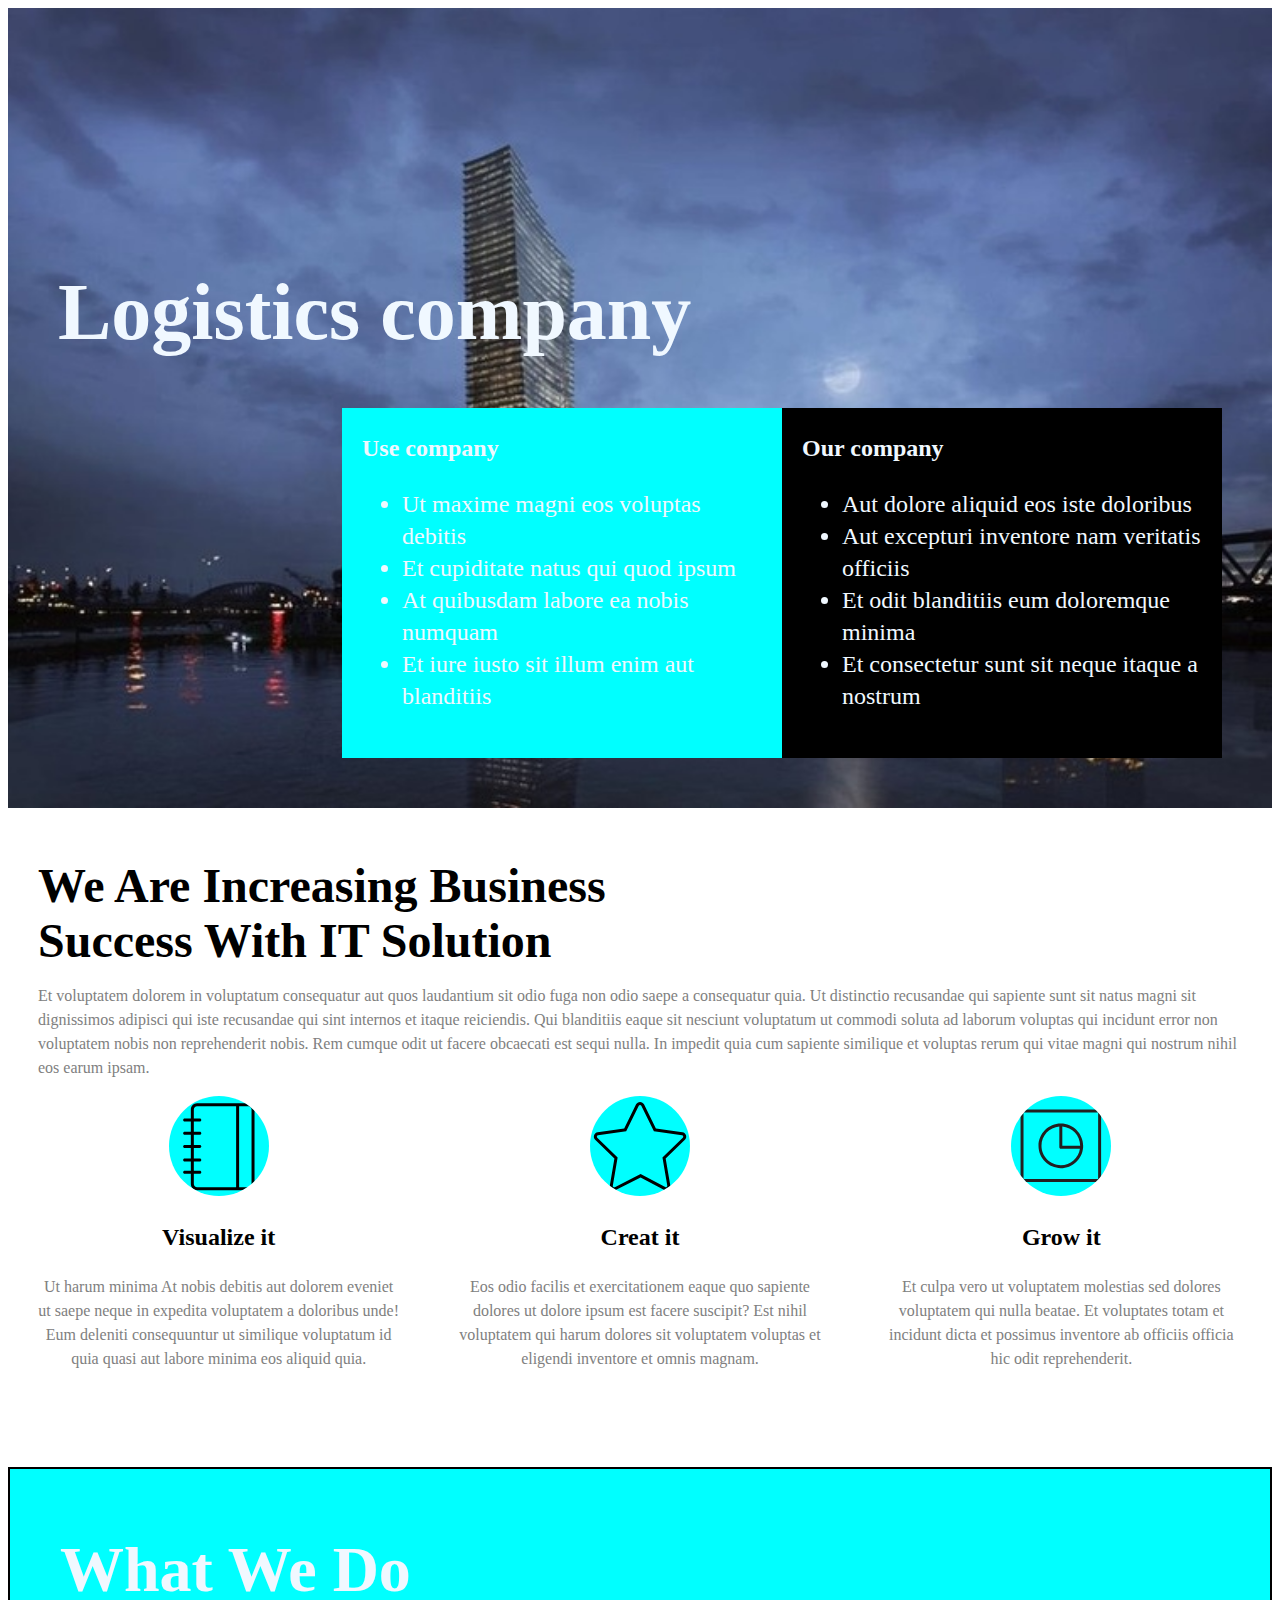
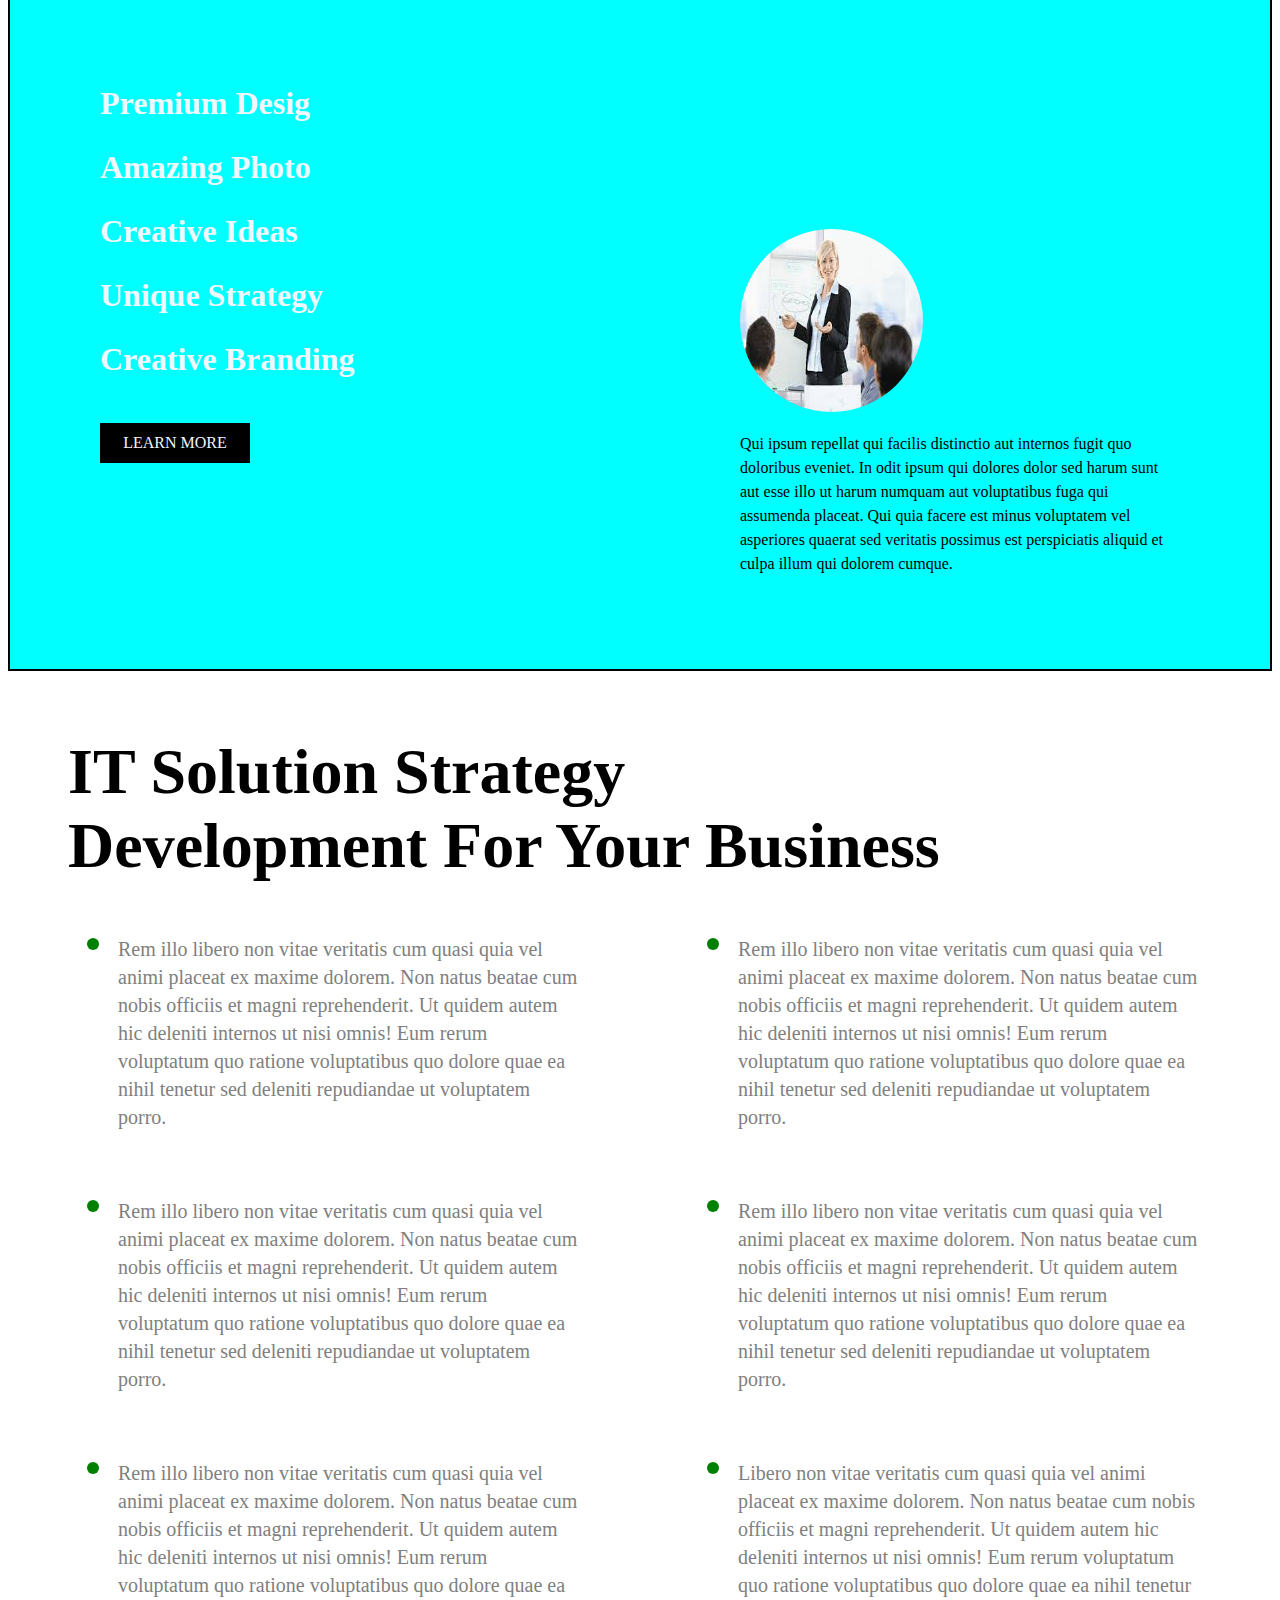
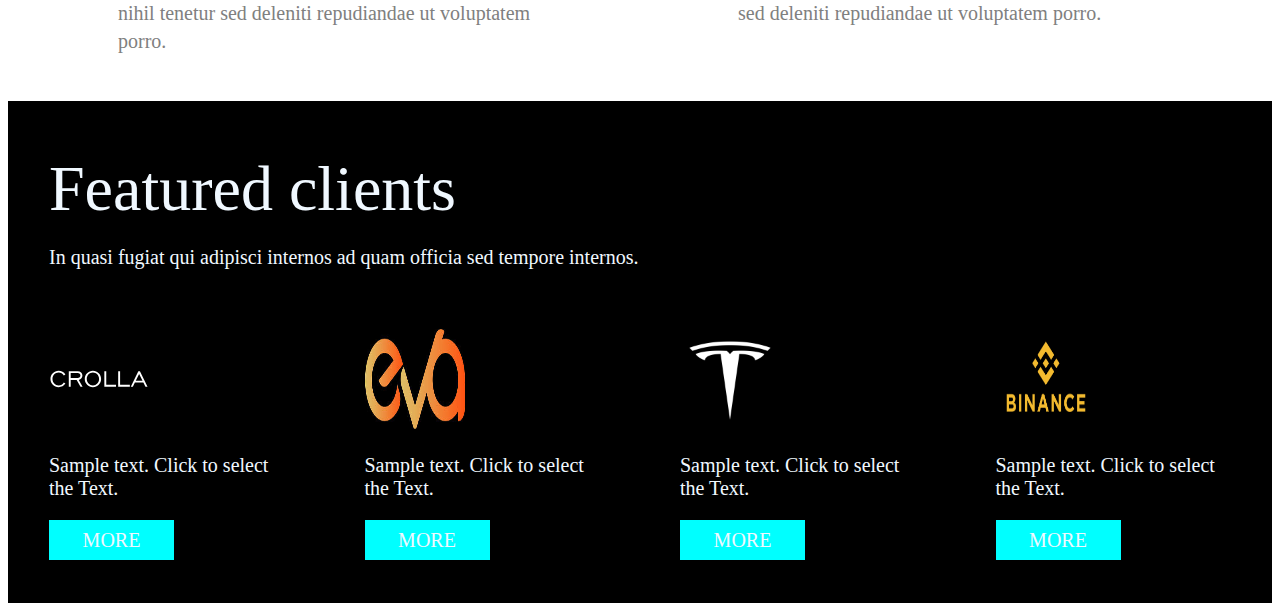
<file: Page3/Letter_1.html>
<!DOCTYPE html>
<html lang="en">

<head>
    <meta charset="UTF-8">
    <meta http-equiv="X-UA-Compatible" content="IE=edge">
    <meta name="viewport" content="width=device-width, initial-scale=1.0">
    <title>Document</title>
</head>

<body>
    <style>
        .introduction {
            display: grid;
            grid-template-columns: 1fr 1fr 1fr;
            grid-template-rows: 400px 400px;
            background-image: url(images/skyscraper_1.jpg);
            background-size: 100% 100%;
        }

        #Logistic_company {
            grid-column: 1 / 3;
            grid-row: 1 / 2;
            color: aliceblue;
            font-size: 5rem;
            margin-left: 50px;
            margin-bottom: 50px;
            margin-top: auto;
        }

        .common_table {
            display: flex;
            justify-content: right;
            grid-column: 2 / 4;
            grid-row: 2 / 3;
            margin-right: 50px;
            margin-bottom: 50px;
        }

        .common_table .inlist_1,
        .inlist_2 {
            flex: 1;
            min-width: 400px;
            color: aliceblue;
            line-height: 32px;
            font-size: 24px;
            padding-left: 20px;
            padding-right: 20px;
        }

        .common_table p {
            font-weight: bold;
        }

        .inlist_1 {
            background-color: aqua;
        }

        .inlist_2 {
            background-color: black;
        }

        .twenty {
            margin: 50px 0px;
        }

        .container {
            display: flex;
            text-align: center;
        }

        .container div {
            flex: 1;
            margin: 0px 30px 30px 30px;
        }

        .container div img {
            width: 100px;
            background-color: aqua;
            border-radius: 100%;
        }

        .rove_sec {
            max-width: 1200px;
            margin-left: 30px;
        }

        .third {
            display: grid;
            grid-template-columns: 1fr 1fr;
            height: 800px;
            background-color: aqua;
            border: 2px solid black;
        }

        .box_1 {
            margin-left: 50px;
        }

        #What {
            font-size: 4rem;
            font-weight: bold;
            color: aliceblue;

        }

        .box_1 div ol {
            color: aliceblue;
            list-style-type: none;
            line-height: 2;
            font-size: 2rem;
            font-weight: bold;
            padding-left: 0%;
        }

        .box_1 div {
            margin-left: 40px;
        }

        #button {
            color: aliceblue;
            background-color: black;
            width: 150px;
            height: 40px;
            display: table-cell;
            vertical-align: middle;
            text-align: center;
        }

        .box_2 {
            min-width: 400px;
            min-height: 440px;
            margin: auto 100px 0px 100px;
        }

        .box_2 p {
            line-height: 24px;
        }

        .box_2 img {
            border-radius: 100%;
            width: 183px;
            height: 183px;
        }

        #beforelist {
            font-size: 4rem;
            font-weight: bold;
            margin-left: 60px;
            margin-bottom: 0;
        }

        .list {
            list-style-position: outside;
            column-count: 2;
        }

        .list li {
            color: grey;
            font-size: 20px;
            line-height: 28px;
            padding: 30px 0px;
            margin: 0px 70px;

        }

        .list li::marker {
            color: green;
            font-size: 40px;
        }

        .End_letter_1 {
            background-color: black;
            color: aliceblue;
            font-size: 20px;
            height: 500px;
            border: 1px solid black;
        }

        .End_doc1 {
            display: flex;
            justify-content: space-between;
            align-items: center;
            margin-top: 60px;  
        }

        .End_doc1 div {
            margin: 0px 40px;
        }

        .butone_more {
            display: table-cell;
            vertical-align: middle;
            text-align: center;
            background-color: aqua;
            width: 125px;
            height: 40px;
            color: aliceblue;
        }

        .left {
            margin-left: 40px; margin-top: 50px;
        }      
        
        #font_3 {
            font-size: 3rem; font-weight: bold;
        }

        .greyfont {
            line-height: 24px; color: grey;
        }

        .fonyrem {
            font-size: 1.5rem; font-weight: bold; 
        }

        .filterimage {
        filter:invert(100%);
        }

        #Featured_clients {
            font-size: 4rem;
        } 

        a {
            text-decoration: none;
        }





    </style>

    <section>
        <div class="introduction">
            <h1 id="Logistic_company">Logistics company</h1>

            <div class="common_table">
                <div class="inlist_1">
                    <p>Use company</p>
                    <ul>
                        <li>Ut maxime magni eos voluptas debitis</li>
                        <li>Et cupiditate natus qui quod ipsum</li>
                        <li>At quibusdam labore ea nobis numquam</li>
                        <li>Et iure iusto sit illum enim aut blanditiis</li>
                    </ul>
                </div>

                <div class="inlist_2">
                    <p>Our company</p>
                    <ul>
                        <li>Aut dolore aliquid eos iste doloribus</li>
                        <li>Aut excepturi inventore nam veritatis officiis</li>
                        <li>Et odit blanditiis eum doloremque minima</li>
                        <li>Et consectetur sunt sit neque itaque a nostrum</li>
                    </ul>
                </div>
            </div>
        </div>
    </section>

    <section class="twenty">
        <div class="rove_sec">
            <span id="font_3">We Are Increasing Business <br> Success With IT
                Solution</span>
            <p class="greyfont">Et voluptatem dolorem in voluptatum consequatur aut quos
                laudantium sit odio fuga non odio saepe a
                consequatur quia. Ut distinctio recusandae qui sapiente sunt sit natus magni sit dignissimos adipisci
                qui iste recusandae qui sint internos et itaque reiciendis. Qui blanditiis eaque sit nesciunt voluptatum
                ut commodi soluta ad laborum voluptas qui incidunt error non voluptatem nobis non reprehenderit nobis.
                Rem cumque odit ut facere obcaecati est sequi nulla. In impedit quia cum sapiente similique et voluptas
                rerum qui vitae magni qui nostrum nihil eos earum ipsam.</p>
        </div>

        <div class="container">
            <div>
                <img src="images/icons/phonebook.svg" alt="">
                <p class="fonyrem">Visualize it</p>
                <p class="greyfont">Ut harum minima At nobis debitis aut dolorem eveniet ut saepe
                    neque in expedita voluptatem a
                    doloribus unde! Eum deleniti consequuntur ut similique voluptatum id quia quasi aut labore minima
                    eos aliquid quia.
                </p>
            </div>

            <div>
                <img src="images/icons/star.svg" alt="">
                <p class="fonyrem">Creat it</p>
                <p class="greyfont">Eos odio facilis et exercitationem eaque quo sapiente dolores
                    ut dolore ipsum est facere suscipit?
                    Est nihil voluptatem qui harum dolores sit voluptatem voluptas et eligendi inventore et omnis
                    magnam.
                </p>
            </div>

            <div>
                <img src="images/icons/presentation.svg" alt="">
                <p class="fonyrem">Grow it</p>
                <p class="greyfont">Et culpa vero ut voluptatem molestias sed dolores voluptatem
                    qui nulla beatae. Et voluptates totam et
                    incidunt dicta et possimus inventore ab officiis officia hic odit reprehenderit.
                </p>
            </div>
        </div>
    </section>

    <section class="third">
        <div class="box_1">
            <p id="What">What We Do</p>
            <div>
                <ol>
                    <li>Premium Desig</li>
                    <li>Amazing Photo</li>
                    <li>Creative Ideas</li>
                    <li>Unique Strategy</li>
                    <li>Creative Branding</li>
                </ol>
                <a href="#Featured_clients">
                <p id="button">LEARN MORE</p>
                </a>
            </div>
        </div>

        <div class="box_2">
            <img src="images/teach.jpg">
            <p>Qui ipsum repellat qui facilis distinctio aut internos fugit quo doloribus eveniet. In odit ipsum qui
                dolores dolor sed harum sunt aut esse illo ut harum numquam aut voluptatibus fuga qui assumenda placeat.
                Qui quia facere est minus voluptatem vel asperiores quaerat sed veritatis possimus est perspiciatis
                aliquid et culpa illum qui dolorem cumque.
            </p>
        </div>
    </section>

    <section>
        <div>
            <p id="beforelist">IT Solution Strategy <br> Development For Your Business</p>
            <ul class="list">
                <li>Rem illo libero non vitae veritatis cum quasi quia vel animi placeat ex maxime dolorem. Non natus
                    beatae
                    cum nobis officiis et magni reprehenderit. Ut quidem autem hic deleniti internos ut nisi omnis! Eum
                    rerum voluptatum quo ratione voluptatibus quo dolore quae ea nihil tenetur sed deleniti repudiandae
                    ut
                    voluptatem porro.</li>
                <li>Rem illo libero non vitae veritatis cum quasi quia vel animi placeat ex maxime dolorem. Non natus
                    beatae
                    cum nobis officiis et magni reprehenderit. Ut quidem autem hic deleniti internos ut nisi omnis! Eum
                    rerum voluptatum quo ratione voluptatibus quo dolore quae ea nihil tenetur sed deleniti repudiandae
                    ut
                    voluptatem porro.</li>
                <li>Rem illo libero non vitae veritatis cum quasi quia vel animi placeat ex maxime dolorem. Non natus
                    beatae
                    cum nobis officiis et magni reprehenderit. Ut quidem autem hic deleniti internos ut nisi omnis! Eum
                    rerum voluptatum quo ratione voluptatibus quo dolore quae ea nihil tenetur sed deleniti repudiandae
                    ut
                    voluptatem porro.</li>
                <li>Rem illo libero non vitae veritatis cum quasi quia vel animi placeat ex maxime dolorem. Non natus
                    beatae
                    cum nobis officiis et magni reprehenderit. Ut quidem autem hic deleniti internos ut nisi omnis! Eum
                    rerum voluptatum quo ratione voluptatibus quo dolore quae ea nihil tenetur sed deleniti repudiandae
                    ut
                    voluptatem porro.</li>
                <li>Rem illo libero non vitae veritatis cum quasi quia vel animi placeat ex maxime dolorem. Non natus
                    beatae
                    cum nobis officiis et magni reprehenderit. Ut quidem autem hic deleniti internos ut nisi omnis! Eum
                    rerum voluptatum quo ratione voluptatibus quo dolore quae ea nihil tenetur sed deleniti repudiandae
                    ut
                    voluptatem porro.</li>
                <li>Libero non vitae veritatis cum quasi quia vel animi placeat ex maxime dolorem. Non natus beatae
                    cum nobis officiis et magni reprehenderit. Ut quidem autem hic deleniti internos ut nisi omnis! Eum
                    rerum voluptatum quo ratione voluptatibus quo dolore quae ea nihil tenetur sed deleniti repudiandae
                    ut
                    voluptatem porro.</li>
            </ul>
        </div>
    </section>

    <section class="End_letter_1">
        <div class="left">
            <span id="Featured_clients">Featured clients</span>
            <p>In quasi fugiat qui adipisci internos ad quam officia sed tempore internos.</p>
        </div>

        <div class="End_doc1">
            <div>
                <img src="images/icons/crolla.svg" alt="" width="100px" height="100px" class="filterimage">
                <p>Sample text. Click to select the Text.</p>
                <a href="https://en.wikipedia.org/wiki/Anthony_Crolla" target="_blank">
                <p class="butone_more">MORE</p>
                </a>
            </div>

            <div>
                <img src="images/icons/eva.jpg" alt="" width="100px" height="100px" class="filterimage">
                <p>Sample text. Click to select the Text.</p>
                <a href="https://eva.ua/ua/" target="_blank">
                <p class="butone_more">MORE</p>
                </a>
            </div>

            <div>
                <img src="images/icons/teslla1.png" alt="" width="100px" height="100px" class="filterimage">
                <p>Sample text. Click to select the Text.</p>
                <a href="https://file.liga.net/companies/tesla" target="_blank">
                <p class="butone_more">MORE</p>
                </a>
            </div>

            <div>
                <img src="images/icons/binance.png" alt="" width="100px" height="100px">
                <p>Sample text. Click to select the Text.</p>
                <a href="https://www.binance.com/ru-UA" target="_blank">
                <p class="butone_more">MORE</p>
                </a>
            </div>
        </div>
    </section>

</body>

</html>
</file>
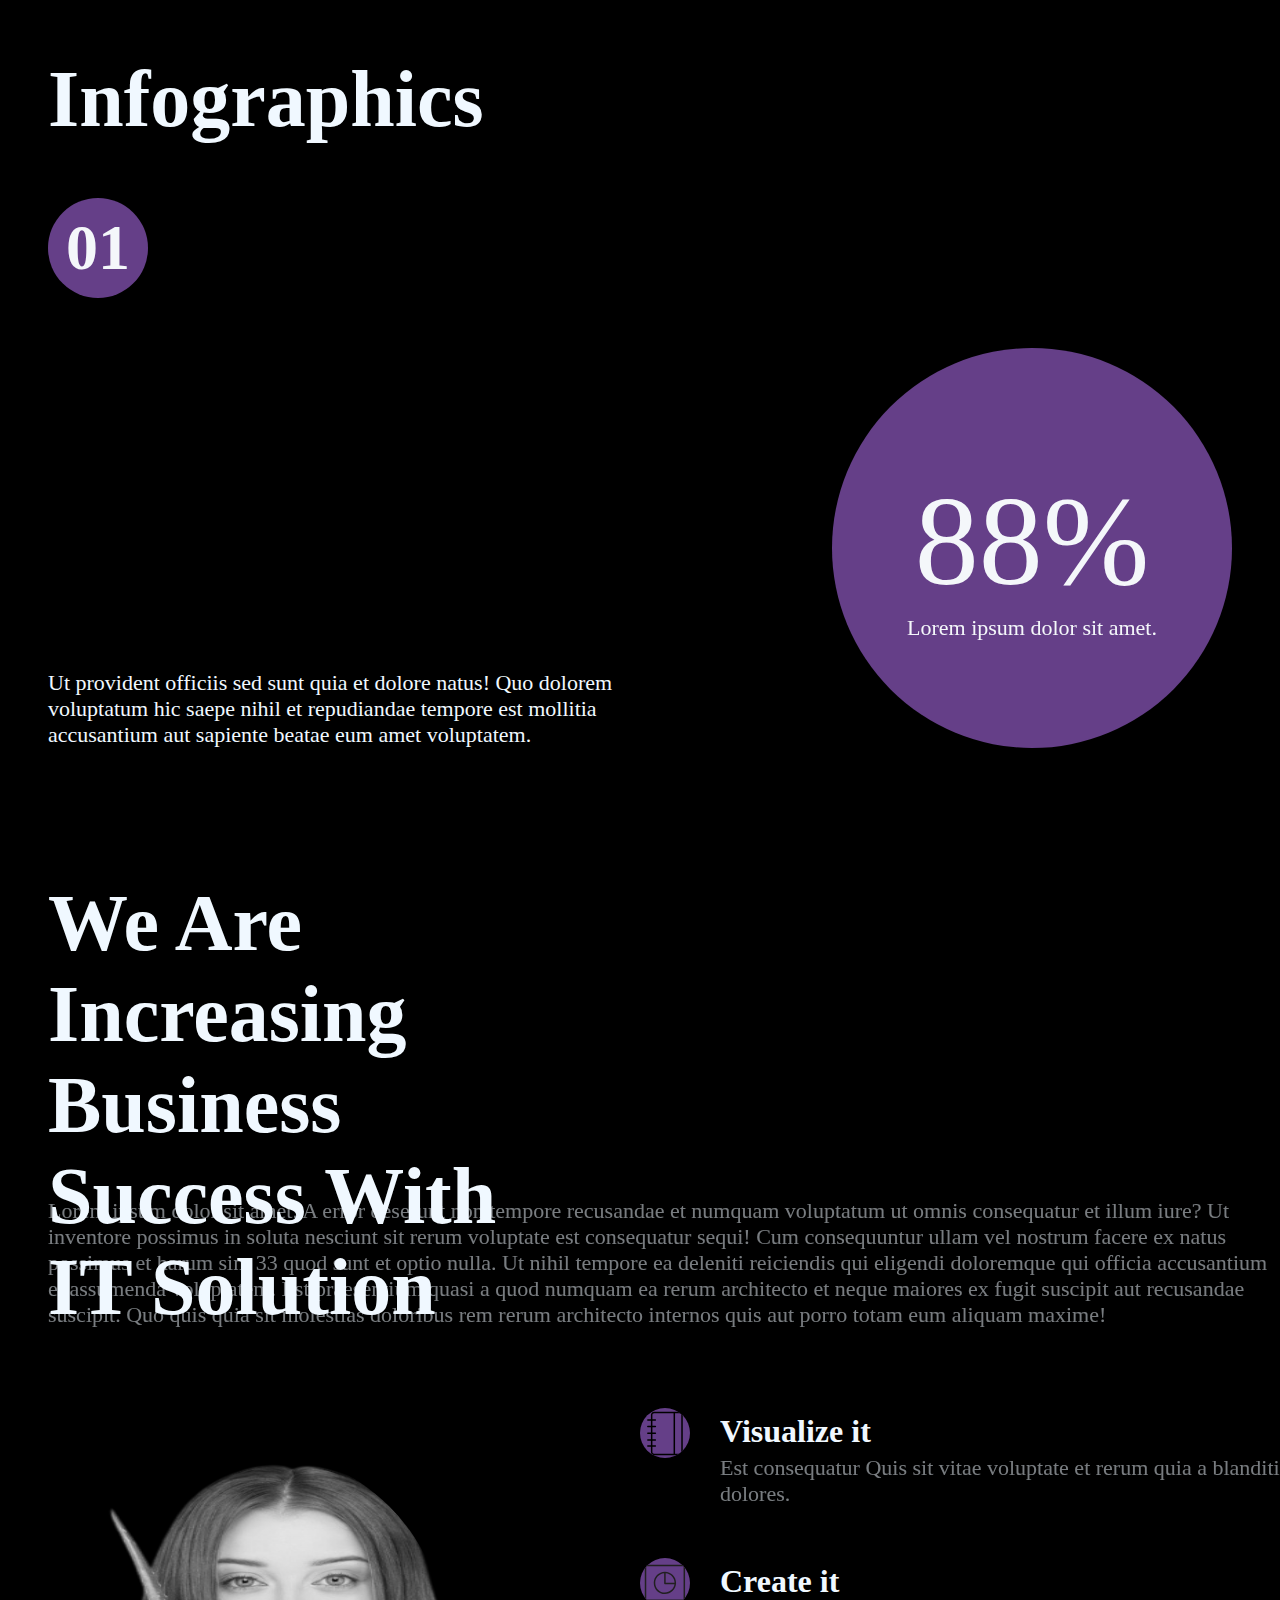
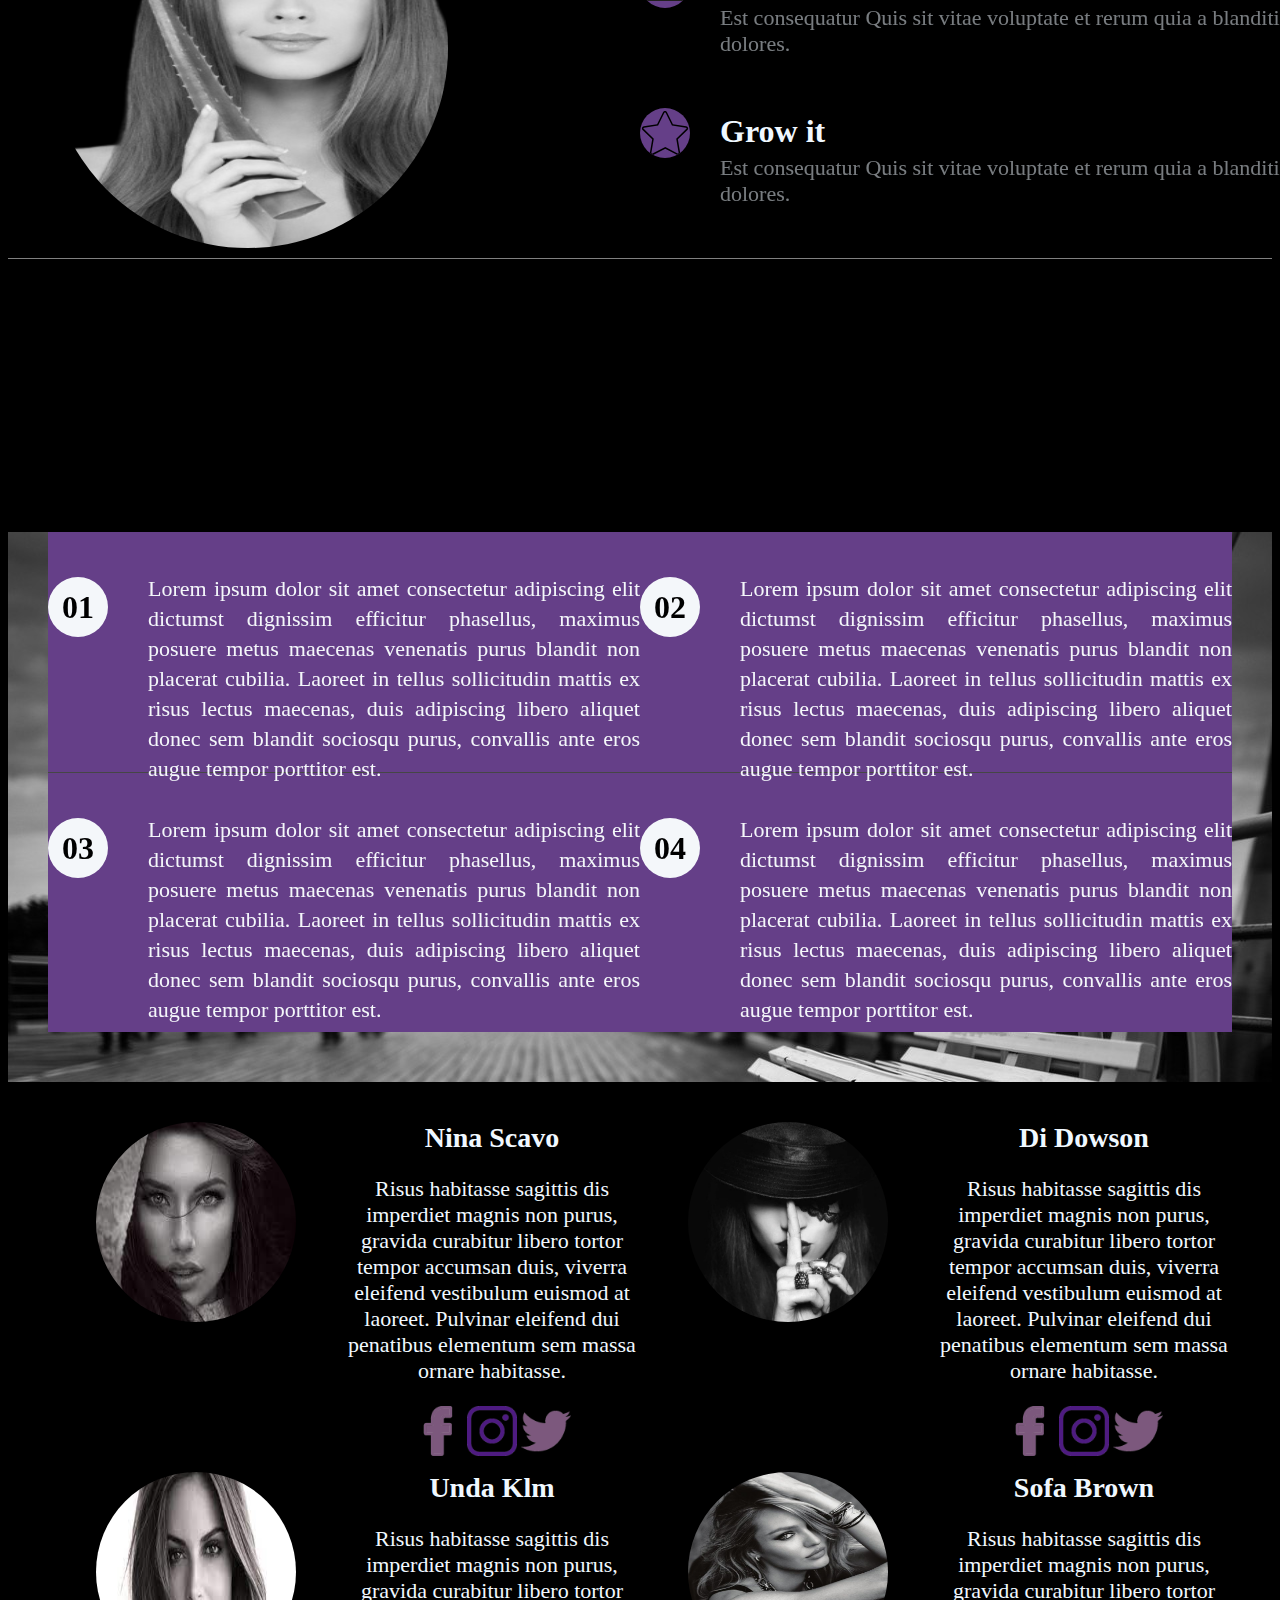
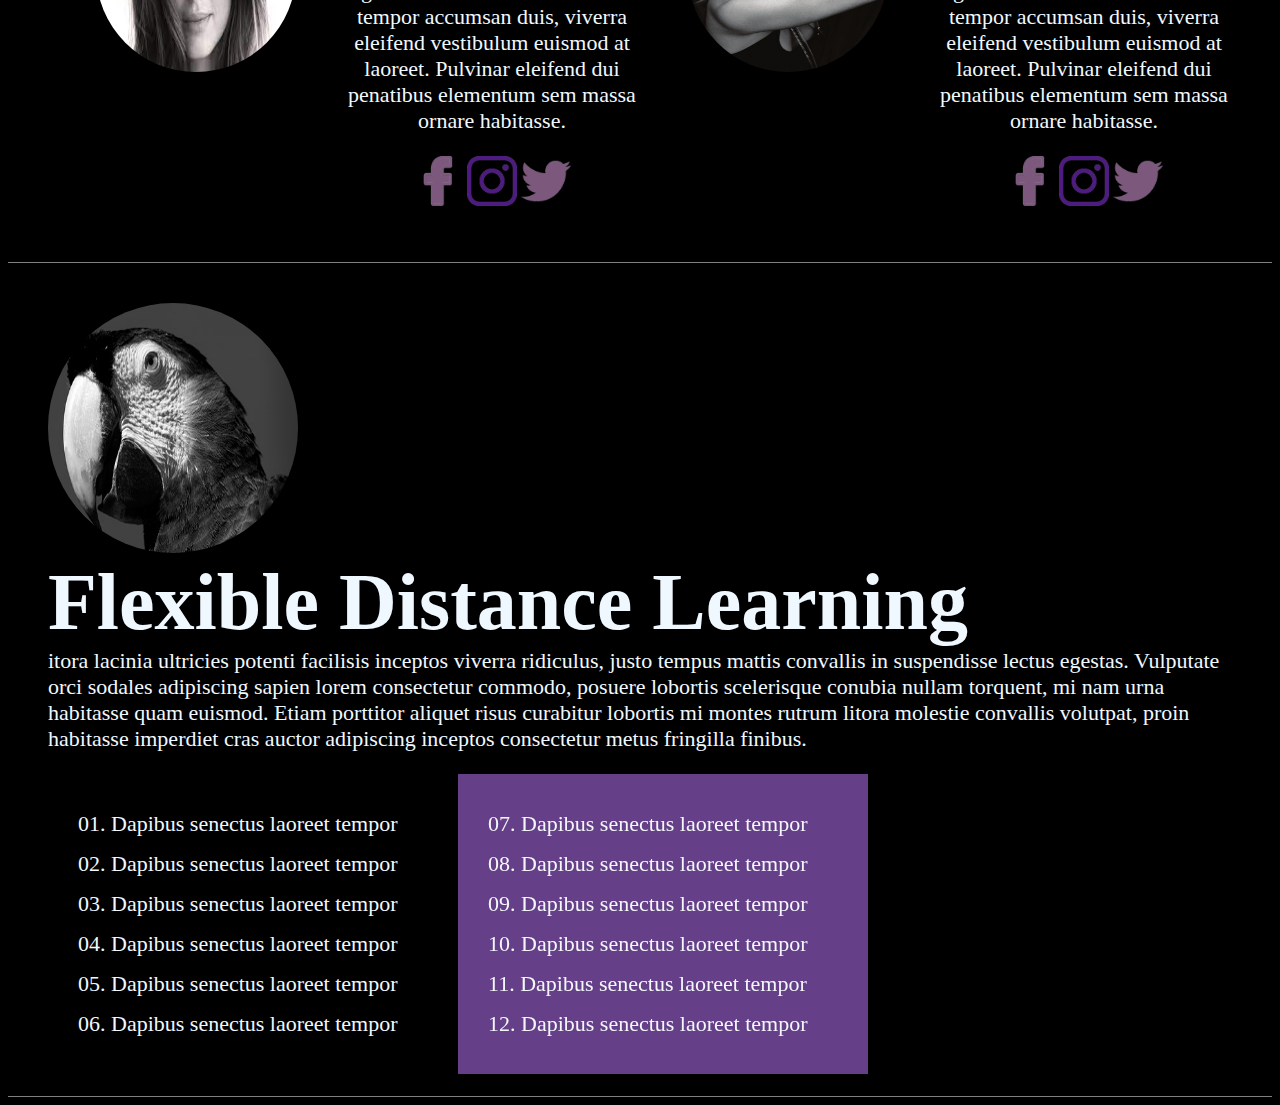
<file: Page4/Letter_2.html>
<!DOCTYPE html>
<html lang="en">

<head>
    <meta charset="UTF-8">
    <meta http-equiv="X-UA-Compatible" content="IE=edge">
    <meta name="viewport" content="width=device-width, initial-scale=1.0">
    <title>Document</title>
</head>

<body>
    <style>
        body {
            background-color: black;
        }

        #info {
            font-size: 5rem;
            margin-left: 40px;
        }

        .box_1 {
            color: aliceblue;
        }

        #info_dv {
            height: 600px;
        }

        .dv_1 {
            display: inline-block;
            max-width: 600px;
            height: 600px;
        }

        #text_1 {
            position: relative;
            left: 40px;
            font-size: 4rem;
            font-weight: bold;
            width: 100px;
            height: 100px;
            background-color: blueviolet;
            display: table-cell;
            text-align: center;
            vertical-align: middle;
            border-radius: 100%;
            filter:grayscale(60%);
        }

        #text_2 {
            position: relative;
            top: 350px;
            left: 40px;
            width: auto;
            font-size: 22px;
        }

        .dv_2 {
            position: relative;
            top: 25%;
            right: 40px;
            float: right;
            text-align: center;
            width: 400px;
            height: 400px;
            border-radius: 100%;
            background-color: blueviolet;
            filter:grayscale(60%);
        }

        .dv_2 div {
            display: inline-block;
            margin-top: 30%;
            margin-bottom: auto;
        }


        #We_Are {
            font-size: 5rem;
            max-width: 40%;
            height: 240px;
            margin-left: 40px;
            font-weight: bold;
        }

        #after_weare {
            margin-left: 40px;
            font-size: 22px;
            opacity: 0.5;
        }

        .grid_1 {
            display: grid;
            grid-template-columns: 1fr 1fr;
            grid-template-rows: repeat(3, 150px);
            margin-top: 80px;
        }

        .niga {
            grid-column: 1 / 2;
            grid-row: 1 / 4;
            text-align: center;
        }

        .phonebook {
            grid-column: 2 / 3;
            grid-row: 1 / 2;
        }

        .presentation {
            grid-column: 2 / 3;
            grid-row: 2 / 3;
        }

        .star {
            grid-column: 2 / 3;
            grid-row: 3 / 4;
        }

        .aloe img {
            margin-left: 40px;
            width: 400px;; height: 400px;
            filter: grayscale(100%);
        }

        .svg {
            display: block;
            height: 50px;
            float: left;
            border-radius: 100%;
            background-color: blueviolet;
            filter:grayscale(60%);
        }

        .txt_svg {
            overflow: auto;
            position: relative;
            left: 30px;
        }

        .txt_svg p {
            margin: 5px 0;
        }

        .transparency {
            font-size: 22px;
            opacity: 0.5;
        }

        .styletxt {
            font-size: 2rem;
            font-weight: bold;
        }

        .number {
            display: flex;
            align-items: center;
            justify-content: center;
            margin: 0;
            width: 60px;
            height: 60px;
            border-radius: 100%;
            background-color: aliceblue;
            font-size: 2rem;
            font-weight: bold;
            float: left;
            position: relative;
            top: 25px;
        }

        .rox_2 {
            background-color: blueviolet;
            margin: 0 40px;
            height: 500px;
            filter:grayscale(60%);
        }

        .rox_3,
        .rox_3_1 {
            display: flex;
            flex: 1;
        }

        .rox_3_1 {
            border-top: 1px solid rgb(70, 70, 70);
        }

        .rox_4 {
            max-width: 700px;
            max-height: 200px;
            margin: 20px auto;
        }

        .tetx {
            overflow: auto;
            font-size: 22px;
            line-height: 30px;
            text-align: justify;
            padding-left: 40px;
            color: aliceblue;
        }

        #fon {
            height: 550px;
            background-image: url(images/cb.jpg);
        }

        .gregor {
            display: grid;
            grid-template-columns: 1fr 1fr 1fr 1fr;
            grid-template-rows: 350px 350px;
            margin: 40px;
            color: aliceblue;
        }

        .girl_1 {
            grid-column: 1 / 2;
            grid-row: 1 / 2;
            text-align: center;
        }

        .girl_2 {
            grid-column: 1 / 2;
            grid-row: 2 / 3;
            text-align: center;
        }

        .girl_3 {
            grid-column: 3 / 4;
            grid-row: 1 / 2;
            text-align: center;
        }

        .girl_4 {
            grid-column: 3 / 4;
            grid-row: 2 / 3;
            text-align: center;
        }

        .girl_1 img,
        .girl_2 img,
        .girl_3 img,
        .girl_4 img {
            height: 200px;
            width: 200px;
            border-radius: 100%;
        }

        .rtx_1 {
            grid-column: 2 / 3;
            grid-row: 1 / 2;
        }

        .rtx_2 {
            grid-column: 2 / 3;
            grid-row: 2 / 3;
        }

        .rtx_3 {
            grid-column: 4 / 5;
            grid-row: 1 / 2;
        }

        .rtx_4 {
            grid-column: 4 / 5;
            grid-row: 2 / 3;
        }

        .head {
            font-size: 28px;
            font-weight: bold;
            text-align: center;
            margin: 0;
        }

        .hd {
            font-size: 22px;
            text-align: center;
        }

        .icons {
            text-align: center;
            filter:grayscale(60%);
        }

        .icons img {
            width: 50px;
        }

        picture img {
            border-radius: 100%;
            width: 250px;
            height: 250px;
            margin: 40px 40px 0px 40px;
        }

        .list_1 {
            list-style-type:decimal-leading-zero;
            font-size: 22px;
            line-height: 40px;
            width: 350px; height: auto;
            list-style-position: inside;
            padding: 30px;
        }

        .list_2 {
            list-style-type:decimal-leading-zero;
            font-size: 22px;
            line-height: 40px;
            background-color: blueviolet;
            width: 350px; height: auto;
            list-style-position: inside;
            padding: 30px;
            filter:grayscale(60%);
        }

        .boxlist {
            display: flex;
            margin: 0 40px;
        }

        #end_text {
            font-size: 22px;
            margin: 0 40px;
        }

        .twenty-two {
            font-size: 22px;
        }

        .twenty-two_section {
            color: aliceblue; border-bottom: 1px solid grey;
        }

        .font_5rem {
            font-size: 5rem; font-weight:bold;  margin: 0 40px;
        }

        a {
            text-decoration: none;
            color: aliceblue;
        }
        a:hover {
            color:peru;
        }

    </style>

    <section class="box_1">
        <h1 id="info">Infographics</h1>
        <div id="info_dv">
            <div class="dv_1">
                <p id="text_1">01</p>
                <p id="text_2">Ut provident officiis sed sunt quia et dolore natus! Quo dolorem voluptatum hic saepe
                    nihil et
                    repudiandae tempore est mollitia accusantium aut sapiente beatae eum amet voluptatem.
                </p>
            </div>

            <div class="dv_2">
                <div>
                    <span style="font-size: 8rem;">88%</span>
                    <br>
                    <span class="twenty-two">Lorem ipsum dolor sit amet.</span>
                </div>
            </div>
        </div>
    </section>

    <section class="twenty-two_section">
        <p id="We_Are">
            We Are Increasing Business Success With IT Solution
        </p>
        <p id="after_weare">
            Lorem ipsum dolor sit amet. A error deserunt non tempore recusandae et numquam voluptatum ut omnis
            consequatur et illum iure? Ut inventore possimus in soluta nesciunt sit rerum voluptate est consequatur
            sequi! Cum consequuntur ullam vel nostrum facere ex natus possimus et harum sint 33 quod sunt et optio
            nulla. Ut nihil tempore ea deleniti reiciendis qui eligendi doloremque qui officia accusantium et assumenda
            voluptatem. Est praesentium quasi a quod numquam ea rerum architecto et neque maiores ex fugit suscipit aut
            recusandae suscipit. Quo quis quia sit molestias doloribus rem rerum architecto internos quis aut porro
            totam eum aliquam maxime!
        </p>

        <div class="grid_1">
            <div class="aloe">
                <picture>
                    <source media="(max-width: 799px)" srcset="images/srset/berg.jpg">
                    <source media="(min-width: 800px)" srcset="images/aloe.png">
                <img src="images/aloe.png" alt="image change" title="image change">
                </picture>
            </div>

            <div class="phonebook">
                <img class="svg" src="images/icons/phonebook.svg" alt="">
                <div class="txt_svg">
                    <p class="styletxt">Visualize it</p>
                    <p class="transparency">Est consequatur Quis sit vitae voluptate et rerum quia a blanditiis dolores.</p>
                </div>
            </div>

            <div class="presentation">
                <img class="svg" src="images/icons/presentation.svg" alt="">
                <div class="txt_svg">
                    <p class="styletxt">Create it</p>
                    <p class="transparency">Est consequatur Quis sit vitae voluptate et rerum quia a blanditiis dolores.</p>
                </div>
            </div>

            <div class="star">
                <img class="svg" src="images/icons/star.svg" alt="">
                <div class="txt_svg">
                    <p class="styletxt">Grow it</p>
                    <p class="transparency">Est consequatur Quis sit vitae voluptate et rerum quia a blanditiis dolores.</p>
                </div>
            </div>
        </div>
    </section>

    <section>
        <p class="font_5rem">It Solution Strategy <br> Development For Uor
            <br> Business
        </p>

        <div id="fon">
            <div class="rox_2">
                <div class="rox_3">
                    <div class="rox_4">
                        <p class="number">01</p>
                        <p class="tetx">Lorem ipsum dolor sit amet consectetur adipiscing elit dictumst dignissim
                            efficitur
                            phasellus, maximus posuere metus maecenas venenatis purus blandit non placerat cubilia.
                            Laoreet in tellus sollicitudin mattis ex risus lectus maecenas, duis adipiscing libero
                            aliquet donec sem blandit sociosqu purus, convallis ante eros augue tempor porttitor est.
                        </p>
                    </div>

                    <div class="rox_4">
                        <p class="number">02</p>
                        <p class="tetx">Lorem ipsum dolor sit amet consectetur adipiscing elit dictumst dignissim
                            efficitur
                            phasellus, maximus posuere metus maecenas venenatis purus blandit non placerat cubilia.
                            Laoreet in tellus sollicitudin mattis ex risus lectus maecenas, duis adipiscing libero
                            aliquet donec sem blandit sociosqu purus, convallis ante eros augue tempor porttitor est.
                        </p>
                    </div>
                </div>

                <div class="rox_3_1">
                    <div class="rox_4">
                        <p class="number">03</p>
                        <p class="tetx">Lorem ipsum dolor sit amet consectetur adipiscing elit dictumst dignissim
                            efficitur
                            phasellus, maximus posuere metus maecenas venenatis purus blandit non placerat cubilia.
                            Laoreet in tellus sollicitudin mattis ex risus lectus maecenas, duis adipiscing libero
                            aliquet donec sem blandit sociosqu purus, convallis ante eros augue tempor porttitor est.
                    </div>

                    <div class="rox_4">
                        <p class="number">04</p>
                        <p class="tetx">Lorem ipsum dolor sit amet consectetur adipiscing elit dictumst dignissim
                            efficitur
                            phasellus, maximus posuere metus maecenas venenatis purus blandit non placerat cubilia.
                            Laoreet in tellus sollicitudin mattis ex risus lectus maecenas, duis adipiscing libero
                            aliquet donec sem blandit sociosqu purus, convallis ante eros augue tempor porttitor est.

                        </p>
                    </div>
                </div>
            </div>
        </div>
    </section>

    <section class="twenty-two_section">
        <div class="gregor">
            <div class="girl_1">
                <img src="images/girl_1.jpg" alt="">
            </div>

            <div class="girl_2">
                <img src="images/girl_2.jpg" alt="">
            </div>

            <div class="girl_3">
                <img src="images/girl_3.jpg" alt="">
            </div>

            <div class="girl_4">
                <img src="images/girl_4.jpeg" alt="">
            </div>

            <div class="rtx_1">
                <a href="https://desperatehousewives.fandom.com/wiki/Nina_Fletcher" target="_blank">
                <p class="head">Nina Scavo</p>
            </a>
 
                <p class="hd">Risus habitasse sagittis dis imperdiet magnis non purus, gravida curabitur libero tortor
                    tempor
                    accumsan duis, viverra eleifend vestibulum euismod at laoreet. Pulvinar eleifend dui penatibus
                    elementum sem massa ornare habitasse.
                </p>
                <div class="icons">
                    <a href="https://www.facebook.com/" title="перейти за посиланням" target="_blank">
                    <img src="images/fti/facebook.png" alt="">
                    </a>
                    <a href="https://www.instagram.com/" title="перейти на сторінку" target="_blank">
                    <img src="images/fti/instagram_on.jpg" alt="">
                    </a>
                    <a href="https://twitter.com/?lang=uk" title="twitter" target="_blank">
                        <img src="images/fti/twitter.png" alt="">
                                </a>
                </div>
            </div>

            <div class="rtx_2">
                <p class="head">Unda Klm</p>
                <p class="hd">Risus habitasse sagittis dis imperdiet magnis non purus, gravida curabitur libero tortor
                    tempor
                    accumsan duis, viverra eleifend vestibulum euismod at laoreet. Pulvinar eleifend dui penatibus
                    elementum sem massa ornare habitasse.
                </p>
                <div class="icons">
                    <a href="https://www.facebook.com/" title="перейти за посиланням" target="_blank">
                        <img src="images/fti/facebook.png" alt="">
                        </a>
                        <a href="https://www.instagram.com/" title="перейти на сторінку" target="_blank">
                            <img src="images/fti/instagram_on.jpg" alt="">
                            </a>
                            <a href="https://twitter.com/?lang=uk" title="twitter" target="_blank">
                                <img src="images/fti/twitter.png" alt="">
                                        </a>
                </div>
            </div>

            <div class="rtx_3">
                <a href="https://www.instagram.com/di_dawson1/" target="_blank">
                <p class="head">Di Dowson</p>
                </a>
                <p class="hd">Risus habitasse sagittis dis imperdiet magnis non purus, gravida curabitur libero tortor
                    tempor
                    accumsan duis, viverra eleifend vestibulum euismod at laoreet. Pulvinar eleifend dui penatibus
                    elementum sem massa ornare habitasse.
                </p>
                <div class="icons">
                    <a href="https://www.facebook.com/" title="перейти за посиланням" target="_blank">
                        <img src="images/fti/facebook.png" alt="">
                        </a>
                        <a href="https://www.instagram.com/" title="перейти на сторінку" target="_blank">
                            <img src="images/fti/instagram_on.jpg" alt="">
                            </a>
                            <a href="https://twitter.com/?lang=uk" title="twitter" target="_blank">
                    <img src="images/fti/twitter.png" alt="">
                            </a>
                </div>
            </div>

            <div class="rtx_4">
                <p class="head">Sofa Brown</p>
                <p class="hd">Risus habitasse sagittis dis imperdiet magnis non purus, gravida curabitur libero tortor
                    tempor
                    accumsan duis, viverra eleifend vestibulum euismod at laoreet. Pulvinar eleifend dui penatibus
                    elementum sem massa ornare habitasse.
                </p>
                <div class="icons">
                    <a href="https://www.facebook.com/" title="перейти за посиланням" target="_blank">
                        <img src="images/fti/facebook.png" alt="">
                        </a>
                        <a href="https://www.instagram.com/" title="перейти на сторінку" target="_blank">
                            <img src="images/fti/instagram_on.jpg" alt="">
                            </a>
                            <a href="https://twitter.com/?lang=uk" title="twitter" target="_blank">
                                <img src="images/fti/twitter.png" alt="">
                                        </a>
                </div>
            </div>
        </div>
    </section>

    <section class="twenty-two_section">
        <picture>
            <img src="images/parrot.jpg" alt="">
        </picture>

        <a href="" target="_top" title="Перейти на початок сторінки">
        <p class="font_5rem">
            Flexible Distance Learning
        </p>
        </a>

        <p id="end_text">
            itora lacinia ultricies potenti facilisis inceptos viverra ridiculus, justo tempus mattis convallis in
            suspendisse lectus egestas. Vulputate orci sodales adipiscing sapien lorem consectetur commodo, posuere
            lobortis scelerisque conubia nullam torquent, mi nam urna habitasse quam euismod. Etiam porttitor aliquet
            risus curabitur lobortis mi montes rutrum litora molestie convallis volutpat, proin habitasse imperdiet cras
            auctor adipiscing inceptos consectetur metus fringilla finibus.
        </p>

        <div class="boxlist">
                <ol class="list_1">
                    <li>Dapibus senectus laoreet tempor</li>
                    <li>Dapibus senectus laoreet tempor</li>
                    <li>Dapibus senectus laoreet tempor</li>
                    <li>Dapibus senectus laoreet tempor</li>
                    <li>Dapibus senectus laoreet tempor</li>
                    <li>Dapibus senectus laoreet tempor</li>
                </ol>
            
                <ol class="list_2" start="7">
                    <li>Dapibus senectus laoreet tempor</li>
                    <li>Dapibus senectus laoreet tempor</li>
                    <li>Dapibus senectus laoreet tempor</li>
                    <li>Dapibus senectus laoreet tempor</li>
                    <li>Dapibus senectus laoreet tempor</li>
                    <li>Dapibus senectus laoreet tempor</li>
                </ol>
        </div>
    </section>

</body>

</html>
</file>
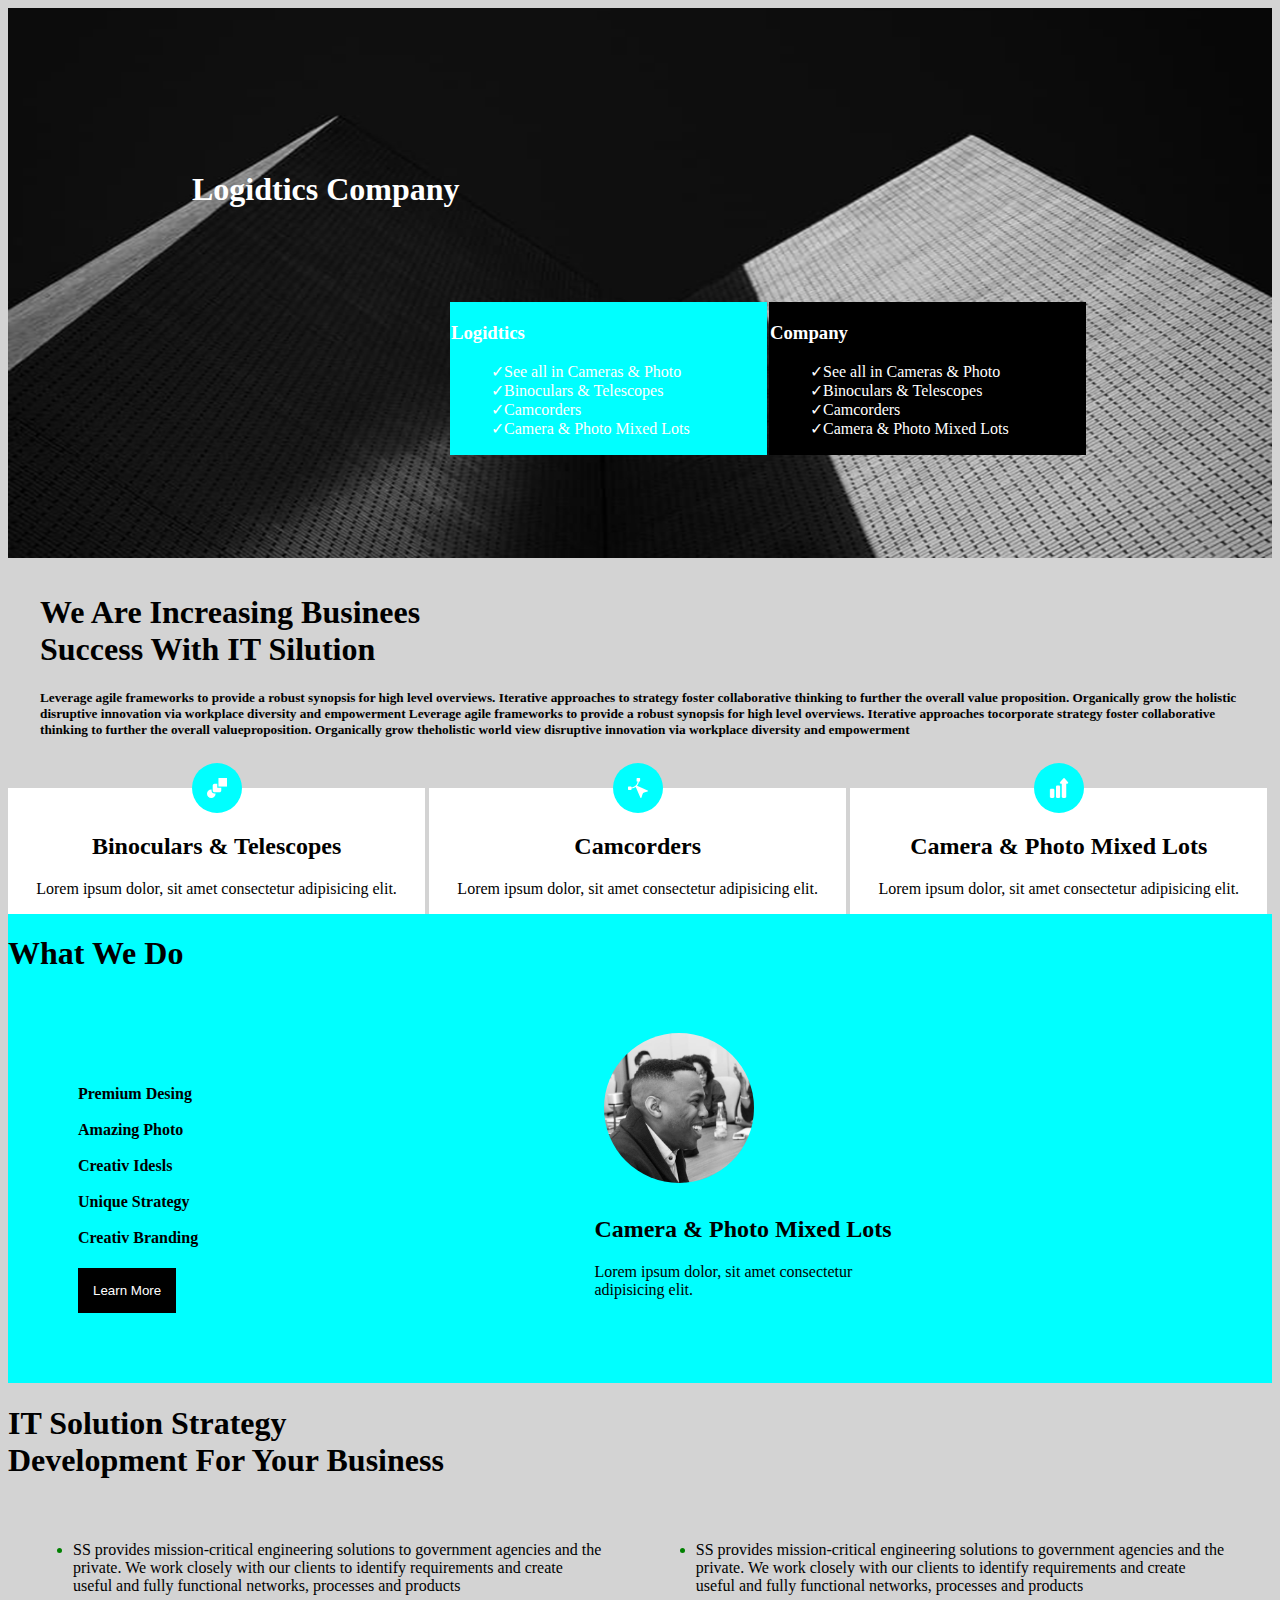
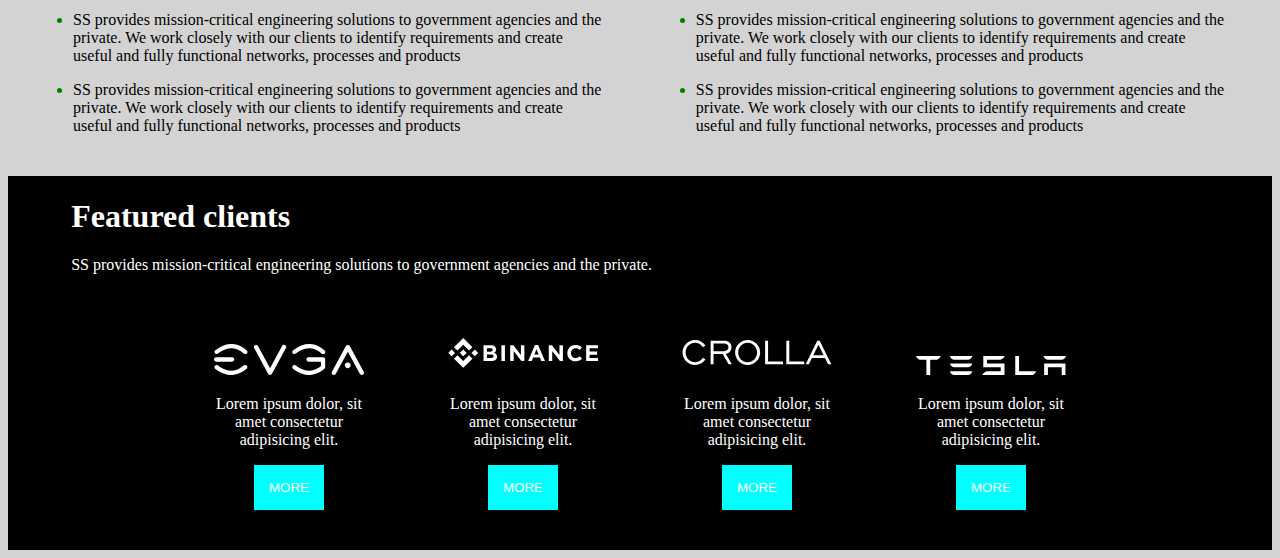
<file: Yarmoluk/1.html>
<!DOCTYPE html>
<html lang="en">

<head>
    <meta charset="UTF-8">
    <meta http-equiv="X-UA-Compatible" content="IE=edge">
    <meta name="viewport" content="width=device-width, initial-scale=1.0">
    <title>Document</title>
    <link rel="stylesheet" href="./style.css">
</head>

<body>
    <div>
        <div>
            <div class="image1">
                <img src="./images/pexels-makjp-12258695.jpg" alt="" width="100%" height="550">
                <a>
                    <h1>Logidtics Company</h1>
                </a>
                <table border="0">
                    <tr>
                        <td style="background-color:aqua;color: white;">
                            <h3>Logidtics</h3>

                            <ul class="top-left-list">

                                <li>See all in Cameras & Photo</li>
                                <li>Binoculars & Telescopes</li>
                                <li>Camcorders</li>
                                <li>Camera & Photo Mixed Lots</li>
                            </ul>
                        </td>
                        <td style="background-color: black; color: white;">
                            <h3>Company</h3>
                            <ul class="top-right-list">
                                <li>See all in Cameras & Photo</li>
                                <li>Binoculars & Telescopes</li>
                                <li>Camcorders</li>
                                <li>Camera & Photo Mixed Lots</li>
                            </ul>
                        </td>
                    </tr>

                </table>

            </div>
        </div>
    </div>
    <div class="tex1" style="margin: 32px;">

        <h1>We Are Increasing Businees <br> Success With IT Silution</h1>
        <h5>Leverage agile frameworks to provide a robust synopsis for high level overviews. Iterative approaches to
            strategy foster collaborative thinking to further the overall value proposition. Organically grow the
            holistic disruptive innovation via workplace diversity and empowerment Leverage agile frameworks to provide
            a robust synopsis for high level overviews. Iterative approaches tocorporate strategy foster collaborative
            thinking to further the overall valueproposition. Organically grow theholistic world view disruptive
            innovation via workplace diversity and empowerment</h5>
    </div>
    <div class="container">
        <div class="cow_33">
            <div class="rounder">
                <picture>
                    <img
                        src="./images/icons&logo/1.svg">
                </picture>
            </div>
            <h2>Binoculars & Telescopes</h2>
            <p>Lorem ipsum dolor, sit amet consectetur adipisicing elit.</p>
        </div>
        <div class="cow_33">
            <div class="rounder">
                <picture>
                    <img
                        src="./images/icons&logo/2.svg">
                </picture>
            </div>
            <h2>Camcorders</h2>
            <p>Lorem ipsum dolor, sit amet consectetur adipisicing elit.</p>
        </div>
        <div class="cow_33">
            <div class="rounder">
                <picture>
                    <img
                        src="./images/icons&logo/download.png">
                </picture>
            </div>
            <h2>Camera & Photo Mixed Lots</h2>
            <p>Lorem ipsum dolor, sit amet consectetur adipisicing elit.</p>
        </div>
    </div>
    <section class="aqua-block">
        <div class="cow_31">
            <h1>What We Do</h1>
        </div>

        <div class="cow_32">
            <h4> Premium Desing <br><br> Amazing Photo <br><br> Creativ Idesls <br><br> Unique Strategy <br><br> Creativ
                Branding</h4>
           <div class="bl-but">
                    <button>Learn More</button>
                </div>
        </div>
        <div class="cow_34">
            <div class="rounder1">
                <picture>
                    <img src="./images/pexels-photo-1181400.jpeg">
                </picture>
            </div>
            <div>
                <h2>Camera & Photo Mixed Lots</h2>
                <p>Lorem ipsum dolor, sit amet consectetur adipisicing elit.</p>
            </div>
        </div>
    </section>
    
    <div>
        <h1>IT Solution Strategy <br> Development For Your Business</h1>
    </div>
    <div class="left-block">
        <ul class="bottom-list">
            <li>
                <p> SS provides mission-critical engineering solutions to government agencies and the private. We work
                    closely with our clients to identify requirements and create useful and fully functional networks,
                    processes and products</p>
            </li>
            <li>
                <p> SS provides mission-critical engineering solutions to government agencies and the private. We work
                    closely with our clients to identify requirements and create useful and fully functional networks,
                    processes and products</p>
            </li>
            <li>
                <p> SS provides mission-critical engineering solutions to government agencies and the private. We work
                    closely with our clients to identify requirements and create useful and fully functional networks,
                    processes and products</p>
            </li>
        </ul>
    </div>
    <div class="right-block">
        <ul class="bottom-list">
            <li>
                <p> SS provides mission-critical engineering solutions to government agencies and the private. We work
                    closely with our clients to identify requirements and create useful and fully functional networks,
                    processes and products</p>
            </li>
            <li>
                <p> SS provides mission-critical engineering solutions to government agencies and the private. We work
                    closely with our clients to identify requirements and create useful and fully functional networks,
                    processes and products</p>
            </li>
            <li>
                <p> SS provides mission-critical engineering solutions to government agencies and the private. We work
                    closely with our clients to identify requirements and create useful and fully functional networks,
                    processes and products</p>
            </li>
        </ul>
    </div>
    <section class="black-block">
        <div class="cow_35">
            <h1>Featured clients</h1>
            <p> SS provides mission-critical engineering solutions to government agencies and the private.</p>
        </div>
        </div>
    <div class="cow_36">
              <picture>
                    <img
                        src="./images/icons&logo/evga.svg">
                </picture>
            
            <p>Lorem ipsum dolor, sit amet consectetur adipisicing elit.</p>

            <button>MORE</button>
            
        </div>
        <div class="cow_37">
            <picture>
                  <img
                      src="./images/icons&logo/1 (1).svg">
              </picture>
          
          <p>Lorem ipsum dolor, sit amet consectetur adipisicing elit.</p>

          <button>MORE</button>
      </div>

      <div class="cow_38">
        <picture>
              <img
                  src="./images/icons&logo/logo-amazon.svg">
          </picture>
      
      <p>Lorem ipsum dolor, sit amet consectetur adipisicing elit.</p>

      <button>MORE</button>
  </div>
  <div class="cow_39">
    <picture>
          <img
              src="./images/icons&logo/tesla-9.svg">
      </picture>
  
  <p>Lorem ipsum dolor, sit amet consectetur adipisicing elit.</p>

  <button>MORE</button>
</div>
</div>

</section>
    
        

</body>

</html>
</file>
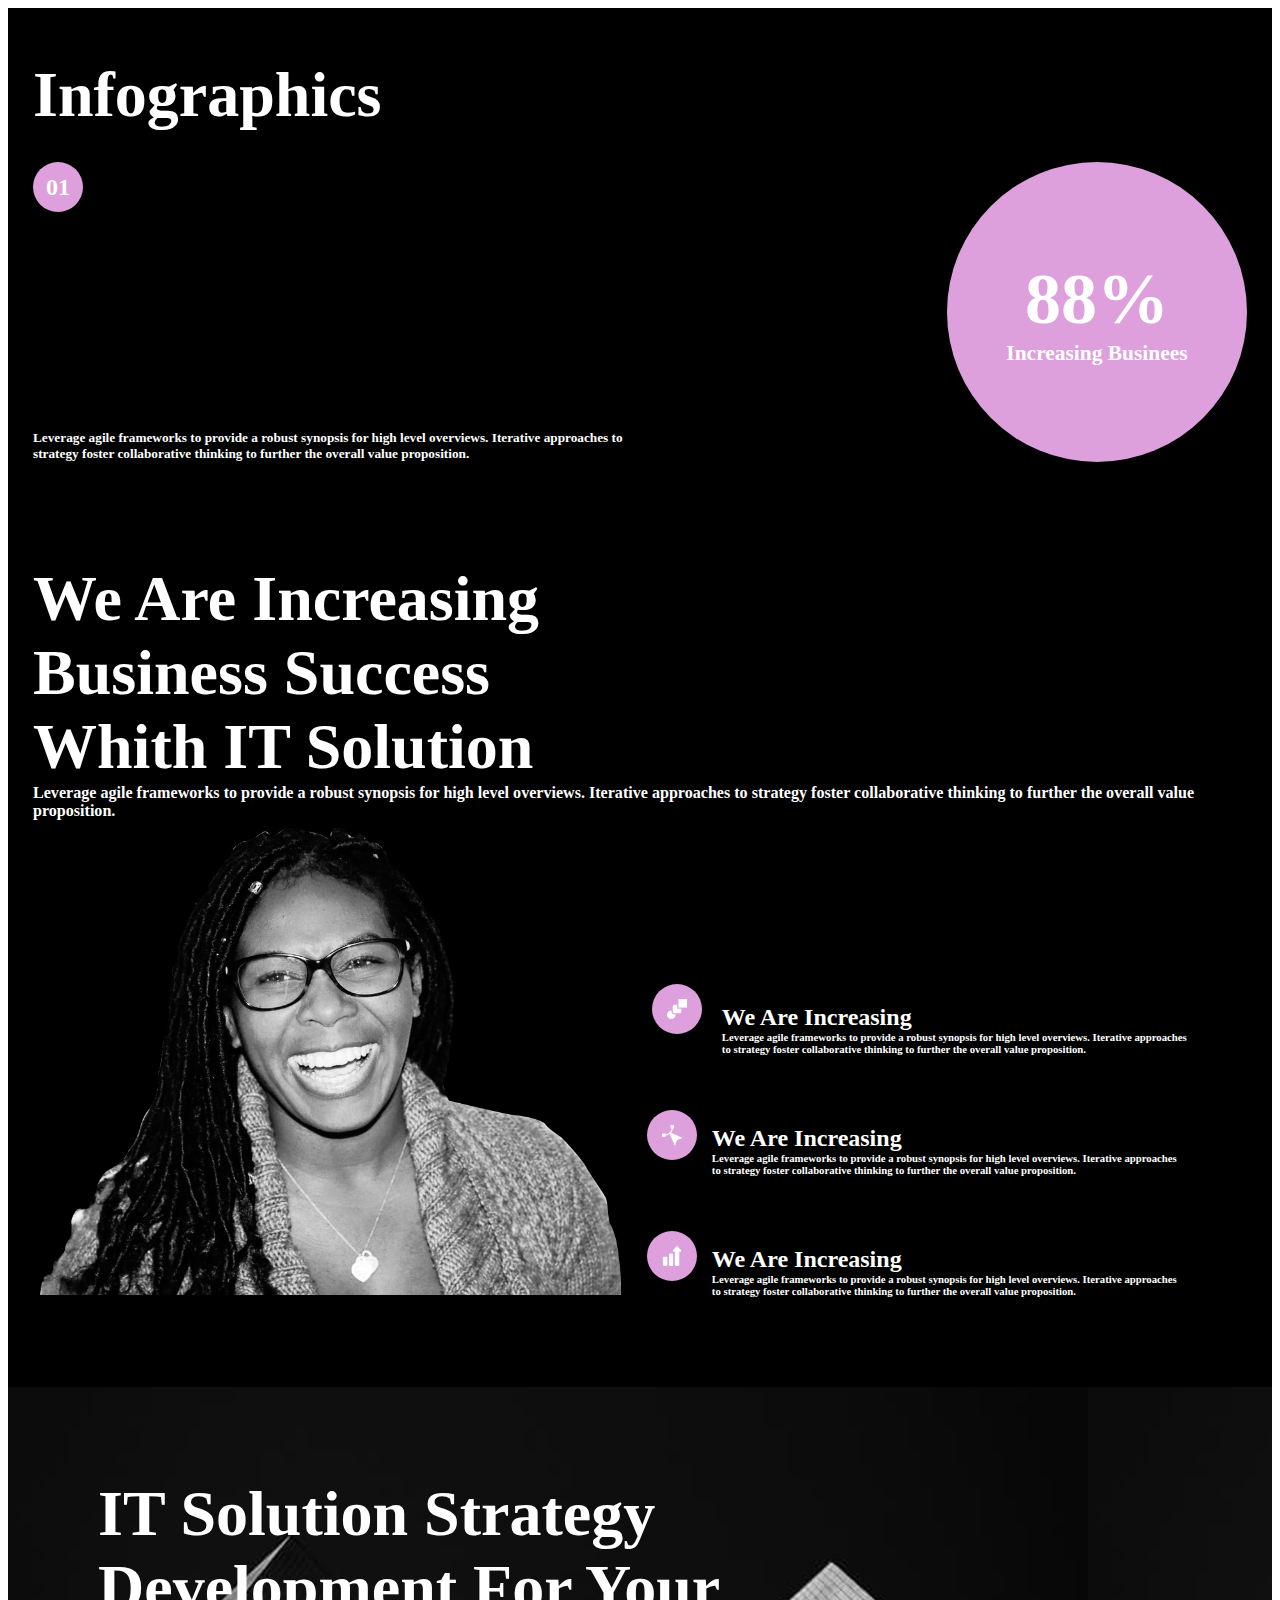
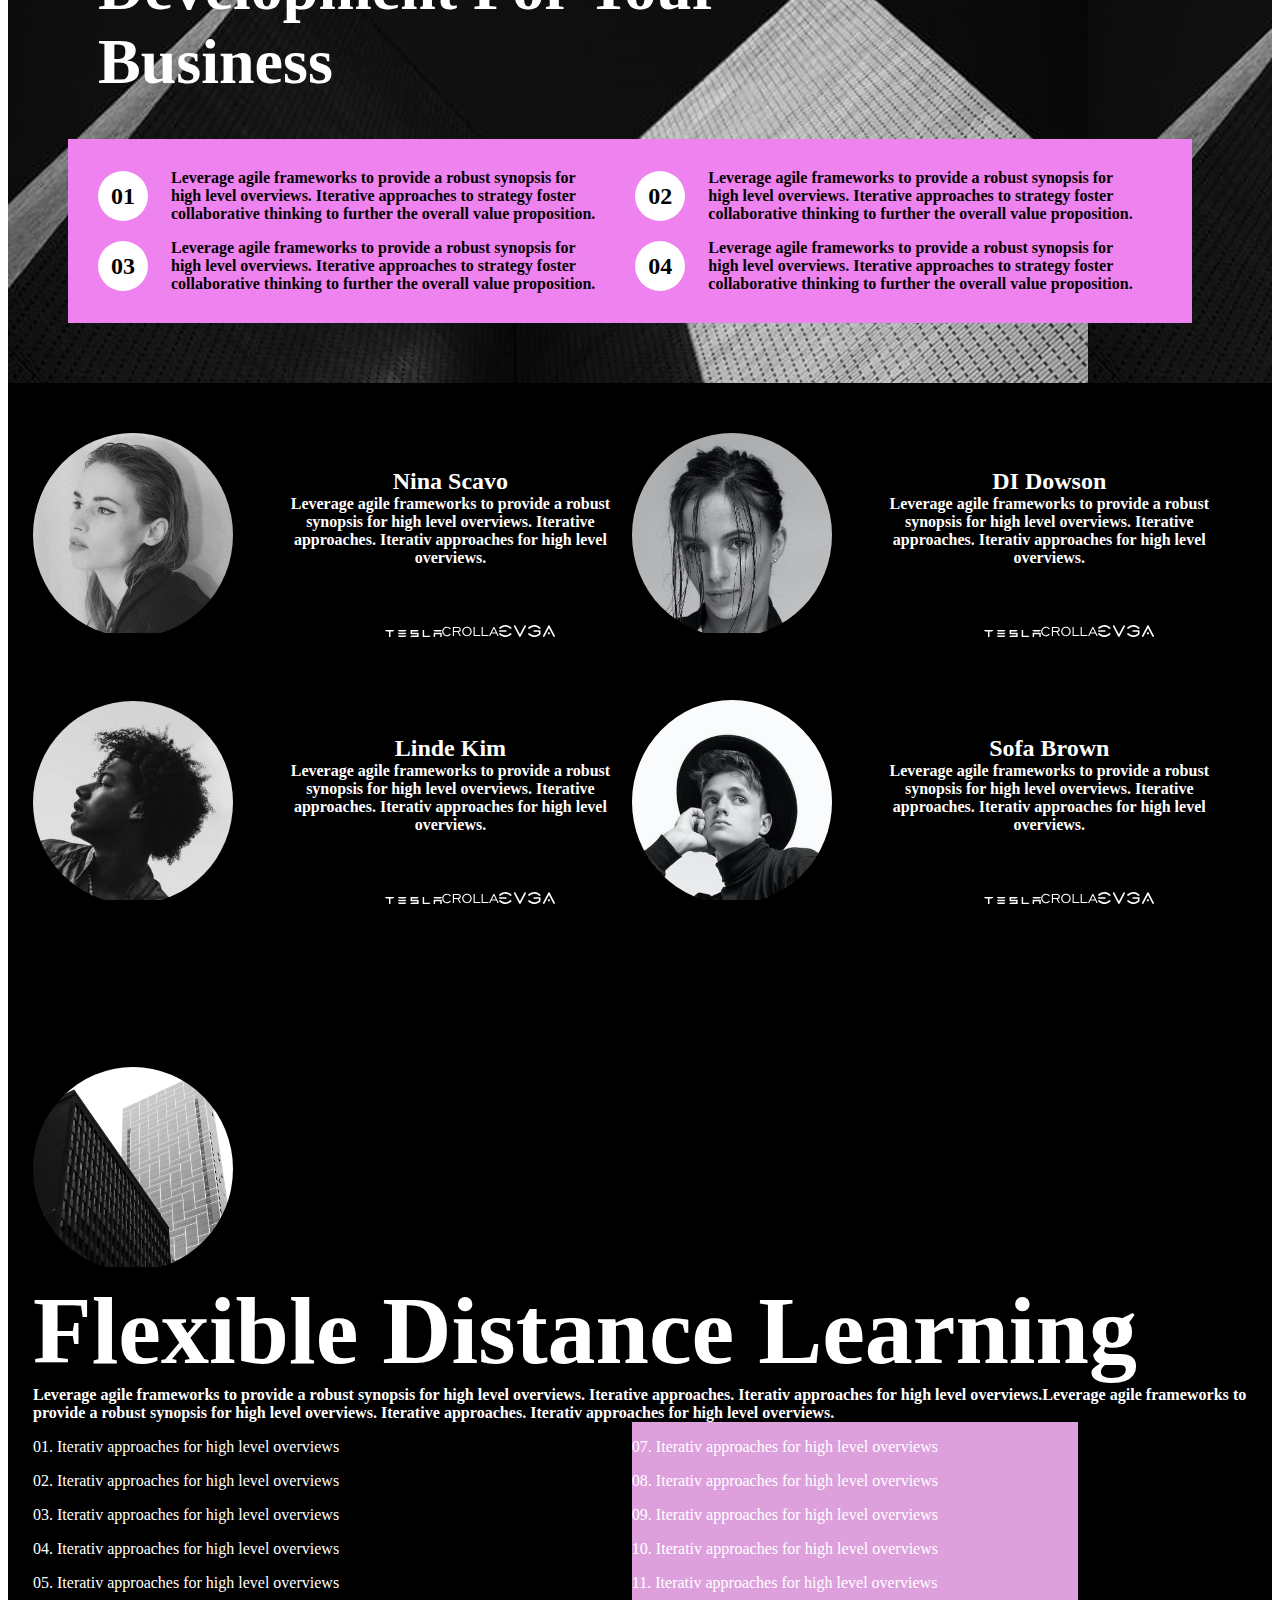
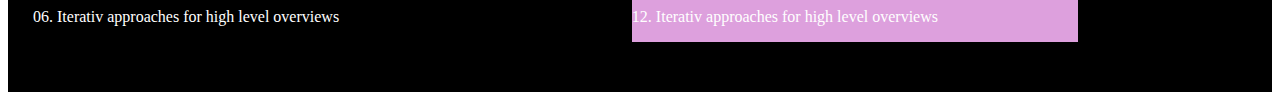
<file: Yrmoluk. O/2.html>
<!DOCTYPE html>
<html lang="ru">

<head>
    <meta charset="UTF-8">
    <meta http-equiv="X-UA-Compatible" content="IE=edge">
    <meta name="viewport" content="width=device-width, initial-scale=1.0">
    <title>Document</title>
    <link rel="stylesheet" href="style2.css">

</head>

<body>
    <section class="black-block">
        <div class="centr_text1">
            <h1>Infographics</h1>
        </div>
        <div class="left-block">
            <div class="rounder_left">
                <div class="centr_text2">
                    <h2>01</h2>
                </div>
            </div>

            <div class="centr">
                <div class="centr_tex5">
                    <h5>Leverage agile frameworks to provide a robust synopsis for high level overviews. Iterative
                        approaches to
                        strategy foster collaborative thinking to further the overall value proposition. </h5>
                </div>
            </div>
        </div>

        <div class="right-block">
            <div class="rounder_right">
                <div class="centr_text3">
                    <h2>88%</h2>
                    <div class="centr_text4">
                        <h6>Increasing Businees</h6>
                    </div>
                </div>
            </div>
        </div>
        <div style="clear:both;"></div>
    </section>

    <section class="black-block2">
        <div class="centr_text6">
            <h1>We Are Increasing <br> Business Success <br>Whith IT Solution</h1>
            <div class="centr_text7">
                <h6>Leverage agile frameworks to provide a robust synopsis for high level overviews. Iterative
                    approaches to
                    strategy foster collaborative thinking to further the overall value proposition.</h6>
            </div>
        </div>

        <div class="block_left">

            <img src="./images/pexels-tarzine-jackson-773371.png">

        </div>
        <div class="block_right">

            <div class="mini_icon">
                <div class="foto_icon">
                    <picture>
                        <img src="./images/icons&logo/1.svg">
                    </picture>
                </div>
            </div>

            <div class="text_icon">
                <h2>We Are Increasing</h2>
                <h6>Leverage agile frameworks to provide a robust synopsis for high level overviews. Iterative
                    approaches to
                    strategy foster collaborative thinking to further the overall value proposition.</h6>

            </div>
            <div class="mini_icon2">
                <div class="foto_icon2">
                    <picture>
                        <img src="./images/icons&logo/2.svg">
                    </picture>

                </div>
            </div>
            <div class="text_icon">
                <h2>We Are Increasing</h2>
                <h6>Leverage agile frameworks to provide a robust synopsis for high level overviews. Iterative
                    approaches to
                    strategy foster collaborative thinking to further the overall value proposition.</h6>

            </div>
            <div class="mini_icon3">
                <div class="foto_icon3">
                    <picture>
                        <img src="./images/icons&logo/download.png">
                    </picture>
                </div>
            </div>
            <div class="text_icon">
                <h2>We Are Increasing</h2>
                <h6>Leverage agile frameworks to provide a robust synopsis for high level overviews. Iterative
                    approaches to
                    strategy foster collaborative thinking to further the overall value proposition.</h6>
            </div>
        </div>
    </section>

    <div class="image_fon">

        <div class="centr_text8">
            <h1>IT Solution Strategy <br>Development For Your <br>Business</h1>
        </div>
        <div class="pink_text">
            <div class="block_left3">
                <div class="top_block">
                    <div class="rounder_left2">
                        <div class="centr_text9">
                            <h2>01</h2>

                        </div>
                    </div>
                </div>
                <div class="button_block">
                    <h4>Leverage agile frameworks to provide a robust synopsis for high level overviews. Iterative
                        approaches to
                        strategy foster collaborative thinking to further the overall value proposition.</h4>
                </div>
            </div>
            <div class="block_left3">
                <div class="top_block">
                    <div class="rounder_left2">
                        <div class="centr_text9">
                            <h2>02</h2>

                        </div>
                    </div>
                </div>
                <div class="button_block">
                    <h4>Leverage agile frameworks to provide a robust synopsis for high level overviews. Iterative
                        approaches to
                        strategy foster collaborative thinking to further the overall value proposition.</h4>
                </div>
            </div>
            <div class="block_left3">
                <div class="top_block">
                    <div class="rounder_left2">
                        <div class="centr_text9">
                            <h2>03</h2>

                        </div>
                    </div>
                </div>
                <div class="button_block">
                    <h4>Leverage agile frameworks to provide a robust synopsis for high level overviews. Iterative
                        approaches to
                        strategy foster collaborative thinking to further the overall value proposition.</h4>
                </div>
            </div>
            <div class="block_left3">
                <div class="top_block">
                    <div class="rounder_left2">
                        <div class="centr_text9">
                            <h2>04</h2>

                        </div>
                    </div>
                </div>
                <div class="button_block">
                    <h4>Leverage agile frameworks to provide a robust synopsis for high level overviews. Iterative
                        approaches to
                        strategy foster collaborative thinking to further the overall value proposition.</h4>
                </div>
            </div>
        </div>
    </div>

    <div class="black-block20">
        <div class="photo_left">
            <div class="photo_left1">
                <div class="photo_1">
                    <img src="./images/pexels-photo-11347811.jpeg">
                </div>
            </div>
            <div class="photo_left2">
                <div class="tex_white">
                    <h2>Nina Scavo</h2>
                    <h4>Leverage agile frameworks to provide a robust synopsis for high level overviews. Iterative
                        approaches. Iterativ approaches for high level overviews.</h4>
                    <div class="foto_icon20">
                        <ul>
                            <li><img src="./images/icons&logo/tesla-9.svg"></li>
                            <li><img src="./images/icons&logo/logo-amazon.svg"></li>
                            <li><img src="./images/icons&logo/evga.svg"></li>
                        </ul>
                    </div>
                </div>
            </div>
        </div>
        <div class="photo_left">
            <div class="photo_left1">
                <div class="photo_1">
                    <img src="./images/pexels-photo-9852577.jpeg">
                </div>
            </div>
            <div class="photo_left2">
                <div class="tex_white">
                    <h2>DI Dowson</h2>
                    <h4>Leverage agile frameworks to provide a robust synopsis for high level overviews. Iterative
                        approaches. Iterativ approaches for high level overviews.</h4>
                    <div class="foto_icon20">
                        <ul>
                            <li><img src="./images/icons&logo/tesla-9.svg"></li>
                            <li><img src="./images/icons&logo/logo-amazon.svg"></li>
                            <li><img src="./images/icons&logo/evga.svg"></li>
                        </ul>
                    </div>
                </div>
            </div>
        </div>
        <div class="photo_left">
            <div class="photo_left1">
                <div class="photo_1">
                    <img src="./images/pexels-photo-10064636.jpeg">
                </div>
            </div>
            <div class="photo_left2">
                <div class="tex_white">
                    <h2>Linde Kim</h2>
                    <h4>Leverage agile frameworks to provide a robust synopsis for high level overviews. Iterative
                        approaches. Iterativ approaches for high level overviews.</h4>
                    <div class="foto_icon20">
                        <ul>
                            <li><img src="./images/icons&logo/tesla-9.svg"></li>
                            <li><img src="./images/icons&logo/logo-amazon.svg"></li>
                            <li><img src="./images/icons&logo/evga.svg"></li>
                        </ul>
                    </div>
                </div>
            </div>
        </div>
        <div class="photo_left">
            <div class="photo_left1">
                <div class="photo_1">
                    <img src="./images/pexels-photo-9890198.jpg">
                </div>
            </div>
            <div class="photo_left2">
                <div class="tex_white">
                    <h2>Sofa Brown</h2>
                    <h4>Leverage agile frameworks to provide a robust synopsis for high level overviews. Iterative
                        approaches. Iterativ approaches for high level overviews.</h4>
                    <div class="foto_icon20">
                        <ul>
                            <li><img src="./images/icons&logo/tesla-9.svg"></li>
                            <li><img src="./images/icons&logo/logo-amazon.svg"></li>
                            <li><img src="./images/icons&logo/evga.svg"></li>
                        </ul>
                    </div>
                </div>
            </div>
        </div>
    </div>

    <div class="black-block21">
        <div class="photo_left21">

            <div class="photo_2">
                <img src="./images/pexels-photo-3735354.jpeg">
            </div>
        </div>
        <div class="photo_left22">
            <div class="block5_text">
                <h1>Flexible Distance Learning</h1>
            </div>
            <div class="block5_text1">
                <h6>Leverage agile frameworks to provide a robust synopsis for high level overviews. Iterative
                    approaches. Iterativ approaches for high level overviews.Leverage agile frameworks to provide a
                    robust synopsis for high level overviews. Iterative
                    approaches. Iterativ approaches for high level overviews.</h6>
            </div>
        </div>

        <div class="photo_left23">
            <div class="numder">
                <p>01. Iterativ approaches for high level overviews</p>
                <p>02. Iterativ approaches for high level overviews</p>
                <p>03. Iterativ approaches for high level overviews</p>
                <p>04. Iterativ approaches for high level overviews</p>
                <p>05. Iterativ approaches for high level overviews</p>
                <p>06. Iterativ approaches for high level overviews</p>
            </div>
        </div>

        <div class="photo_left24">
            <div class="numder2">
                <p>07. Iterativ approaches for high level overviews</p>
                <p>08. Iterativ approaches for high level overviews</p>
                <p>09. Iterativ approaches for high level overviews</p>
                <p>10. Iterativ approaches for high level overviews</p>
                <p>11. Iterativ approaches for high level overviews</p>
                <p>12. Iterativ approaches for high level overviews</p>
            </div>
        </div>
    </div>
</body>

</html>
</file>
<file: Yarmoluk/style.css>
body {
    background-color: lightgray;
}

.image1 {
    display: inline-block;
    width: 100%;
}

a {
    position: absolute;
    top: 150px;
    left: 15%;
    width: 100%;
    color: white;

}

table {
    position: absolute;
    top: 300px;
    left: 35%;
    width: 50%;


}

ul.top-left-list {
    list-style: none;
}
ul.top-right-list {
    list-style: none;
}
ul.top-left-list li::before,
ul.top-right-list li::before {
    content: "\2713";
}

.bottom-list li {
    color: green;

}

li p {
    color: black;
}

.left-block,
.right-block {
    width: 45%;
    display: inline-block;
    margin: 25px;
}

.container {
    margin-top: 50px;
}

.cow_33 {
    text-align: center;
    background-color: white;
    width: 33%;
    display: inline-block;
}

.rounder {
    border-radius: 100%;
    background-color: aqua;
    width: 50px;
    height: 50px;
    margin: 0 auto;
    margin-top: -25px;
}

.cow_33 img {
    width: 20px;
    height: 20px;
    margin: 15px;
}



.bl-but button{

    border: 0px;
    padding: 15px;
    border: none;
    background-color: black;
    color: white;

}



.cow_34 {
    text-align: initial;

    width: 24%;
    display: inline-block;
    background-color: aqua;

}

.rounder1 {
    width: 24%;
    display: inline-block;



}

.cow_34 img {
    width: 150px;
    height: 150px;
    margin: 10px;
    border-radius: 100%;
}


.aqua-block {
    background-color: aqua;
}

.cow_31 {
    text-align: left;
    
    width: 100%;
    display: inline-block;
    background-color: aqua;


}

.cow_32 {
    text-align: left;
    margin: 70px;
    width: 35%;
    display: inline-block;
}

.black-block {
    background-color: black;
    text-align: center;

}
.cow_35 {
    text-align: left;
    color: white;
    width: 90%;
    display: inline-block;
    
}
.cow_36 {
    text-align: center;
    color: white;
    
    display: inline-block;
    width: 150px;
    padding: 40px;
}
button {

    border: 0px;
    padding: 15px;
    color: white;
    background-color: aqua;
}

.cow_37 {
    text-align: center;
    color: white;
    
    display: inline-block;
    width: 150px;
    padding: 40px;
}
button {

    border: 0px;
    padding: 15px;
    color: white;
    background-color: aqua;
}
.cow_38 {
    text-align: center;
    color: white;
    
    display: inline-block;
    width: 150px;
    padding: 40px;
}
button {

    border: 0px;
    padding: 15px;
    color: white;
    background-color: aqua;
}
.cow_39 {
    text-align: center;
    color: white;
    
    display: inline-block;
    width: 150px;
    padding: 40px;
    
}
button {

    border: 0px;
    padding: 15px;
    color: white;
    background-color: aqua;
}
</file>
<file: Yrmoluk. O/style2.css>
.black-block{
    background-color: black;
    padding: 50px 25px;
}

h1, h2, h3,h4, h5, h6{
    margin: 0;
}

.left-block{
    width: 49%;
    color: white;
    height: 300px;
    float: left;
}

.rounder_left{
    border-radius: 100%;
    background-color: plum;
    width: 50px;
    height: 50px;
    text-align: center;
    display: table;
    overflow: hidden;
}

.centr_text1 {
    font-size: xx-large;
    color: white;
    margin-bottom: 30px;
}

.centr_text2 {
    display: table-cell;
    vertical-align: middle;
}

.right-block {
    color: white;
    display: table;
    height: 300px;
    width: 300px;
    float: right;
}

.rounder_right {
    border-radius: 100%;
    background-color: plum;
    width: 300px;
    height: 300px;
    text-align: center;
    margin: 0 auto;
    display: table-cell; 
    vertical-align: middle;
}

.centr_text3 {
    font-size: xxx-large;
}

.centr_text4 {
    font-size: xx-large;
}
.centr{
    display: table;
    height: 250px;
    overflow: hidden;

}
.centr_tex5{
    display: table-cell;
    vertical-align: bottom;
}
.centr_text6{
    font-size: xx-large;
    color: white;
    width: 100%;
    display: inline-block;
}
.centr_text7{
    font-size: x-large;
}
.black-block2 {
    background-color: black;
    padding: 50px 25px;
}
.block_left{
    width: 49%;
    display: inline-block;
    
}
img{
    width: 100%;
}
.block_right{
    width: 49%;
    display: inline-block;
}

   
.foto_icon {
        border-radius: 100%;
        background-color: plum;
        width: 50px;
        height: 50px;
        text-align: center;
        display: inline-block;
              
    }
.mini_icon {
        text-align: center;
        background-color: black;
        float: left;
        padding: 20px;
        
        
    }
    
    .mini_icon img {
        width: 20px;
        height: 20px;
        margin: 15px;
        display: inline-block;
       
    }
    .text_icon{
        color: white;
        padding: 30px;
        margin: 10px;
        
    }
   
    .mini_icon2 {
        text-align: center;
        background-color: black;
        padding: 15px;
        float: left;
    }
    
    .foto_icon2 {
        border-radius: 100%;
        background-color: plum;
        width: 50px;
        height: 50px;
        text-align: center;
        display: inline-block;
       
    }
    
    .mini_icon2 img {
        width: 20px;
        height: 20px;
        margin: 15px;
    }
    .mini_icon3 {
        text-align: center;
        background-color: black;
        float: left;
        padding: 15px;
        
        
    }
    
    .foto_icon3 {
        border-radius: 100%;
        background-color: plum;
        width: 50px;
        height: 50px;
        text-align: center;
        display: inline-block;
     
    }
    
.mini_icon3 img {
        width: 20px;
        height: 20px;
        margin: 15px;
    }

.image_fon {
        
        background-image: url(images/pexels-makjp-12258695.jpg);
        padding: 50px;
        
    }
    
.centr_text8{
    font-size: xx-large;
    padding: 30px;
    margin: 10px;
    color: white;
}
.pink_text{
    background-color: violet;
    padding: 30px;
    margin: 10px;
    width: calc(100% - 100px);
    display: flex;
    flex-wrap: wrap;
    gap: 16px;
    

}
 .block_left3{
    width: 49%;
    display: inline-block;
    display: flex;
    align-items: center;
    
 }  
 .top_block{
    display: inline-block;
    width: 14%;
 } 
 .button_block{
    display: inline-block;
    width:84%;
 }
 .top_block2{
    display: inline-block;
    width: 14%;
 } 
 .button_block2{
    display: inline-block;
    width:84%;
 }
 .top_block3{
    display: inline-block;
    width: 14%;
 } 
 .button_block3{
    display: inline-block;
    width:84%;
 }
 .top_block4{
    display: inline-block;
    width: 14%;
 } 
 .button_block4{
    display: inline-block;
    width:84%;
 }
 
 .rounder_left2{
    border-radius: 100%;
    background-color: white;
    width: 50px;
    height: 50px;
    text-align: center;
    display: table;
    overflow: hidden;
}
.centr_text9 {
    display: table-cell;
    vertical-align: middle;
}


.rounder_left3{
    border-radius: 100%;
    background-color: white;
    width: 50px;
    height: 50px;
    text-align: center;
    display: table;
    overflow: hidden;
    display: inline-block;
}
.centr_text10 {
    display: table-cell;
    vertical-align: middle;
    padding: 12px;
}
.block_right3{
    width: 49%;
    display: inline-block;
    

 }
 .rounder_right4{
    border-radius: 100%;
    background-color: white;
    width: 50px;
    height: 50px;
    text-align: center;
    display: table;
    overflow: hidden;
}
.centr_text11 {
    display: table-cell;
    vertical-align: middle;
}
.rounder_right5{
    border-radius: 100%;
    background-color: white;
    width: 50px;
    height: 50px;
    text-align: center;
    display: table;
    overflow: hidden;
    display: inline-block;
}
.centr_text12 {
    display: table-cell;
    vertical-align: middle;
    padding: 12px;
}
.photo_left{
    width: 49%;
    display: inline-block;
}
 
.photo_1{
    width: 200px;
    overflow: hidden;
    border-radius: 100%;
}
.photo_left1{
    width: 40%;
    display: inline-block;
}
.photo_left2{
        width: 59%;
        display: inline-block;

}
.tex_white{
    text-align: center;
    color: white;
}
.black-block20{
    background-color: black;
    padding: 50px 25px;
}

.foto_icon20{
    text-align: center;
    color: white;
    display: inline-block;
    width: 210px;
    padding: 40px;
}
ul{
    display: flex;
    flex-direction: row;
    list-style: none;
}

.black-block21{
    background-color: black;
    padding: 50px 25px;
}
.photo_left21{
    width: 100%;
    display: inline-block;
}
.photo_2{
    width: 200px;
    overflow: hidden;
    border-radius: 100%;
}
.photo_left22{
    width: 100%;
    display: inline-block;
}

.block5_text{
    font-size: xxx-large;
    color: white;

}
.block5_text1{
    color: white;
    font-size: x-large;
}
.photo_left23{
    width: 49%;
    display: inline-block;
}
.photo_left24{
    width: 49%;
    display: inline-block;
}
.numder{
    color: white;
    width: 75%;
    display: inline-block;

}
.numder2{
    color: white;
    background-color: plum;
    width: 75%;
    display: inline-block;
    
}
</file>
